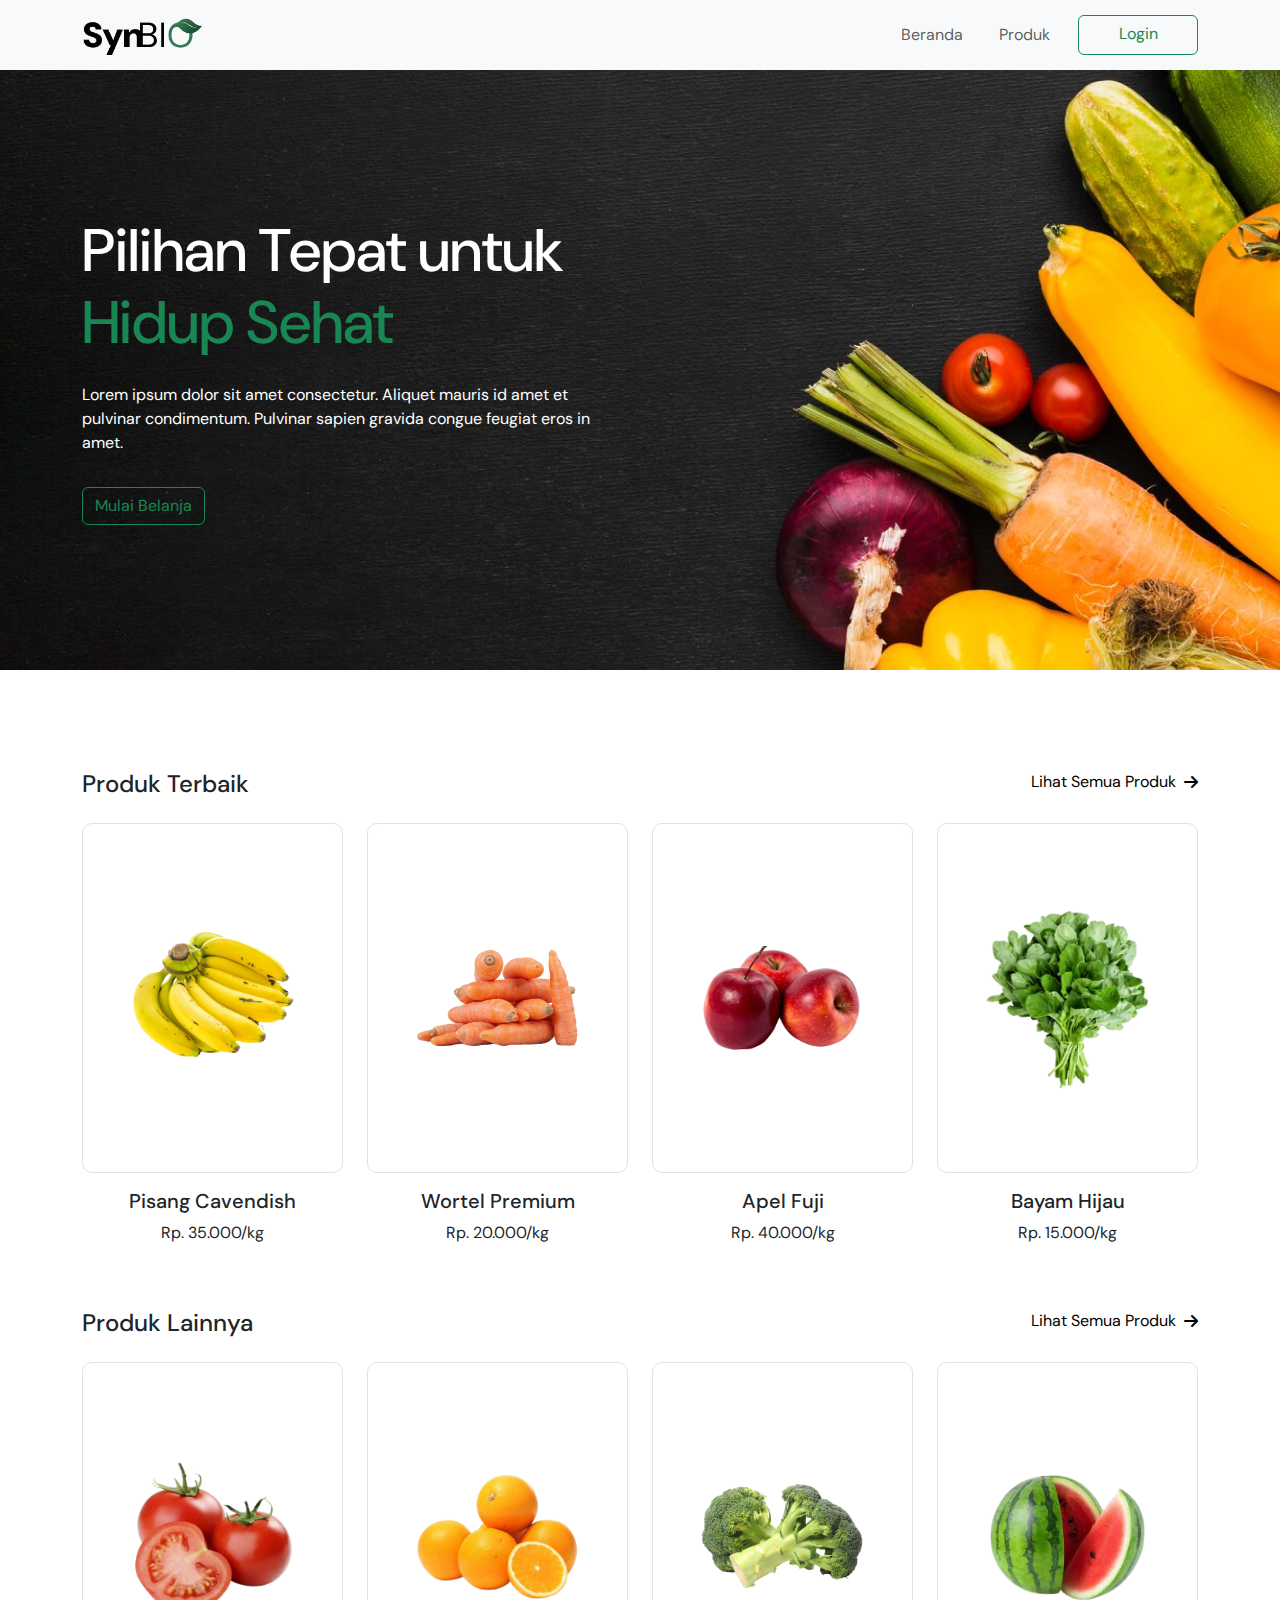
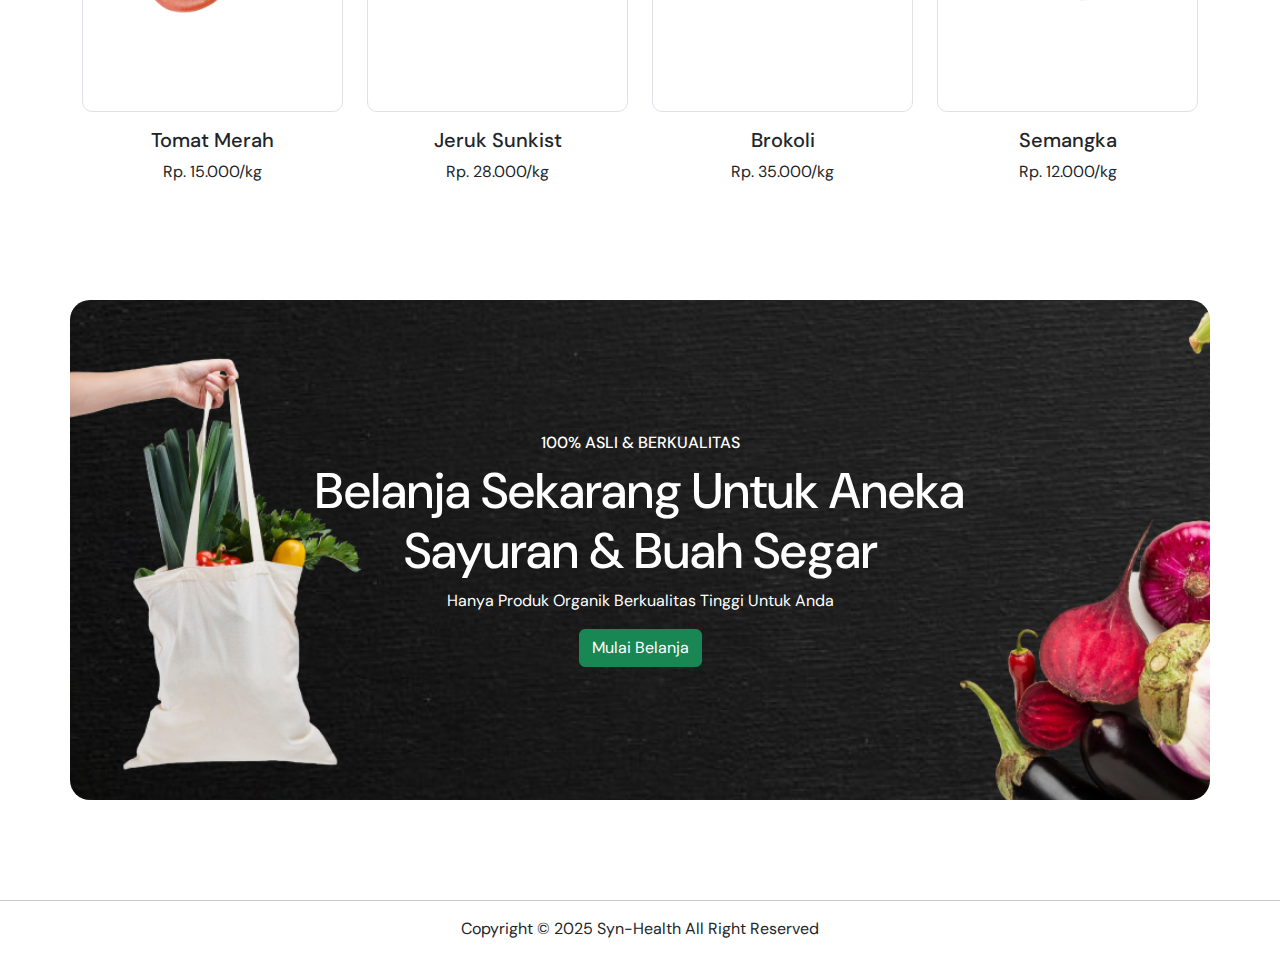
<file: index.html>
<!DOCTYPE html>
<html lang="en">

<head>
    <meta charset="UTF-8">
    <meta name="viewport" content="width=device-width, initial-scale=1.0">
    <title>SynBio - Belanja Buah & Sayur</title>

    <!-- ini favicon -->
     <link rel="shortcut icon" href="./Assets/faficon.png" type="image/x-icon">

    <!-- bootstrap css -->
    <link rel="stylesheet" href="./css/bootstrap.min.css">

    <!-- bootstrap js -->
    <script src="./js/bootstrap.min.js"></script>

    <!-- css -->
    <link rel="stylesheet" href="./style.css">

    <!-- font awesome -->
    <link rel="stylesheet" href="https://cdnjs.cloudflare.com/ajax/libs/font-awesome/6.5.1/css/all.min.css">
</head>

<body>
    <!-- navbar -->
    <nav class="navbar navbar-expand-lg bg-body-tertiary">
        <div class="container">
            <a class="navbar-brand" href="#"><img src="./Assets/Logo.png" alt="Logo"></a>
            <button class="navbar-toggler" type="button" data-bs-toggle="collapse" data-bs-target="#navbarNavAltMarkup"
                aria-controls="navbarNavAltMarkup" aria-expanded="false" aria-label="Toggle navigation">
                <span class="navbar-toggler-icon"></span>
            </button>
            <div class="collapse navbar-collapse" id="navbarNavAltMarkup">
                <div class="navbar-nav">
                    <a class="nav-link" aria-current="page" href="./index.html">Beranda</a>
                    <a class="nav-link" href="./produkPage.html">Produk</a>
                    <a class="btn btn-outline-success" href="./loginPage.html">Login</a>
                </div>
            </div>
        </div>
    </nav>
    <!--navbar -->

    <!-- hero -->
    <section id="hero">
        <div class="container">
            <div class="row">
                <div class="col-lg-6">
                    <div class="konten-hero">
                        <h1>Pilihan Tepat untuk <span class="text-success">Hidup Sehat</span></h1>
                        <p class="pt-3 pb-3">Lorem ipsum dolor sit amet consectetur. Aliquet mauris id amet et pulvinar
                            condimentum.
                            Pulvinar
                            sapien gravida congue feugiat eros in amet.</p>
                        <a class="btn btn-outline-success" href="./produkPage.html">Mulai Belanja</a>
                    </div>
                </div>
            </div>
        </div>
    </section>
    <!-- hero -->

    <!-- produk -->
    <section id="produk">
        <div class="container">
            <!-- ini produk terbaik -->
            <div class="row">
                <div class="col-lg-6">
                    <h4>Produk Terbaik</h4>
                </div>
                <div class="col-lg-6">
                    <a class="more" href="./produkPage.html">Lihat Semua Produk <i
                            class="fa-solid fa-arrow-right ps-2"></i></a>
                </div>
            </div>

            <div class="row mt-3">
                <div class="col-lg-3">
                    <a class="card card-produk" href="./detail.html">
                        <div class="foto-produk border p-5">
                            <img src="./Assets/Produk1.png" class="card-img-top" alt="produk">
                        </div>
                        <div class="card-body text-center">
                            <h5 class="card-tittle">Pisang Cavendish</h5>
                            <p class="card-text">Rp. 35.000/kg</p>
                        </div>
                    </a>
                </div>

                <div class="col-lg-3">
                    <a class="card card-produk" href="./detail.html">
                        <div class="foto-produk border p-5">
                            <img src="./Assets/Produk2.png" class="card-img-top" alt="produk">
                        </div>
                        <div class="card-body text-center">
                            <h5 class="card-tittle">Wortel Premium</h5>
                            <p class="card-text">Rp. 20.000/kg</p>
                        </div>
                    </a>
                </div>

                <div class="col-lg-3">
                    <a class="card card-produk" href="./detail.html">
                        <div class="foto-produk border p-5">
                            <img src="./Assets/Produk3.png" class="card-img-top" alt="produk">
                        </div>
                        <div class="card-body text-center">
                            <h5 class="card-tittle">Apel Fuji</h5>
                            <p class="card-text">Rp. 40.000/kg</p>
                        </div>
                    </a>
                </div>

                <div class="col-lg-3">
                    <a class="card card-produk" href="./detail.html">
                        <div class="foto-produk border p-5">
                            <img src="./Assets/Produk4.png" class="card-img-top" alt="produk">
                        </div>
                        <div class="card-body text-center">
                            <h5 class="card-tittle">Bayam Hijau</h5>
                            <p class="card-text">Rp. 15.000/kg</p>
                        </div>
                    </a>
                </div>

            </div>

            <!-- ini produk lainnya -->
            <div class="row mt-5">
                <div class="col-lg-6">
                    <h4>Produk Lainnya</h4>
                </div>
                <div class="col-lg-6">
                    <a class="more" href="./produkPage.html">Lihat Semua Produk <i
                            class="fa-solid fa-arrow-right ps-2"></i></a>
                </div>
            </div>

            <div class="row mt-3">
                <div class="col-lg-3">
                    <a class="card card-produk" href="./detail.html">
                        <div class="foto-produk border p-5">
                            <img src="./Assets/Produk5.png" class="card-img-top" alt="produk">
                        </div>
                        <div class="card-body text-center">
                            <h5 class="card-tittle">Tomat Merah</h5>
                            <p class="card-text">Rp. 15.000/kg</p>
                        </div>
                    </a>
                </div>

                <div class="col-lg-3">
                    <a class="card card-produk" href="./detail.html">
                        <div class="foto-produk border p-5">
                            <img src="./Assets/Produk6.png" class="card-img-top" alt="produk">
                        </div>
                        <div class="card-body text-center">
                            <h5 class="card-tittle">Jeruk Sunkist</h5>
                            <p class="card-text">Rp. 28.000/kg</p>
                        </div>
                    </a>
                </div>

                <div class="col-lg-3">
                    <a class="card card-produk" href="./detail.html">
                        <div class="foto-produk border p-5">
                            <img src="./Assets/Produk7.png" class="card-img-top" alt="produk">
                        </div>
                        <div class="card-body text-center">
                            <h5 class="card-tittle">Brokoli</h5>
                            <p class="card-text">Rp. 35.000/kg</p>
                        </div>
                    </a>
                </div>

                <div class="col-lg-3">
                    <a class="card card-produk" href="./detail.html">
                        <div class="foto-produk border p-5">
                            <img src="./Assets/Produk8.png" class="card-img-top" alt="produk">
                        </div>
                        <div class="card-body text-center">
                            <h5 class="card-tittle">Semangka</h5>
                            <p class="card-text">Rp. 12.000/kg</p>
                        </div>
                    </a>
                </div>

            </div>
        </div>
    </section>
    <!-- produk -->

    <!-- cta -->
    <section id="cta">
        <div class="container bg-cta">
            <div class="row text-center">
                <div class="col">
                    <h6>100% ASLI & BERKUALITAS</h6>
                    <h1>Belanja Sekarang Untuk Aneka <br>
                        Sayuran & Buah Segar</h1>
                    <p>Hanya Produk Organik Berkualitas Tinggi Untuk Anda</p>
                    <a class="btn btn-success" href="produkPage.html">Mulai Belanja</a>
                </div>
            </div>
        </div>
    </section>
    <!-- cta -->

    <!-- footer -->
    <footer>
        <hr>
        <p>Copyright &copy; 2025 Syn-Health All Right Reserved</p>
    </footer>
    <!-- footer -->
</body>

</html>
</file>
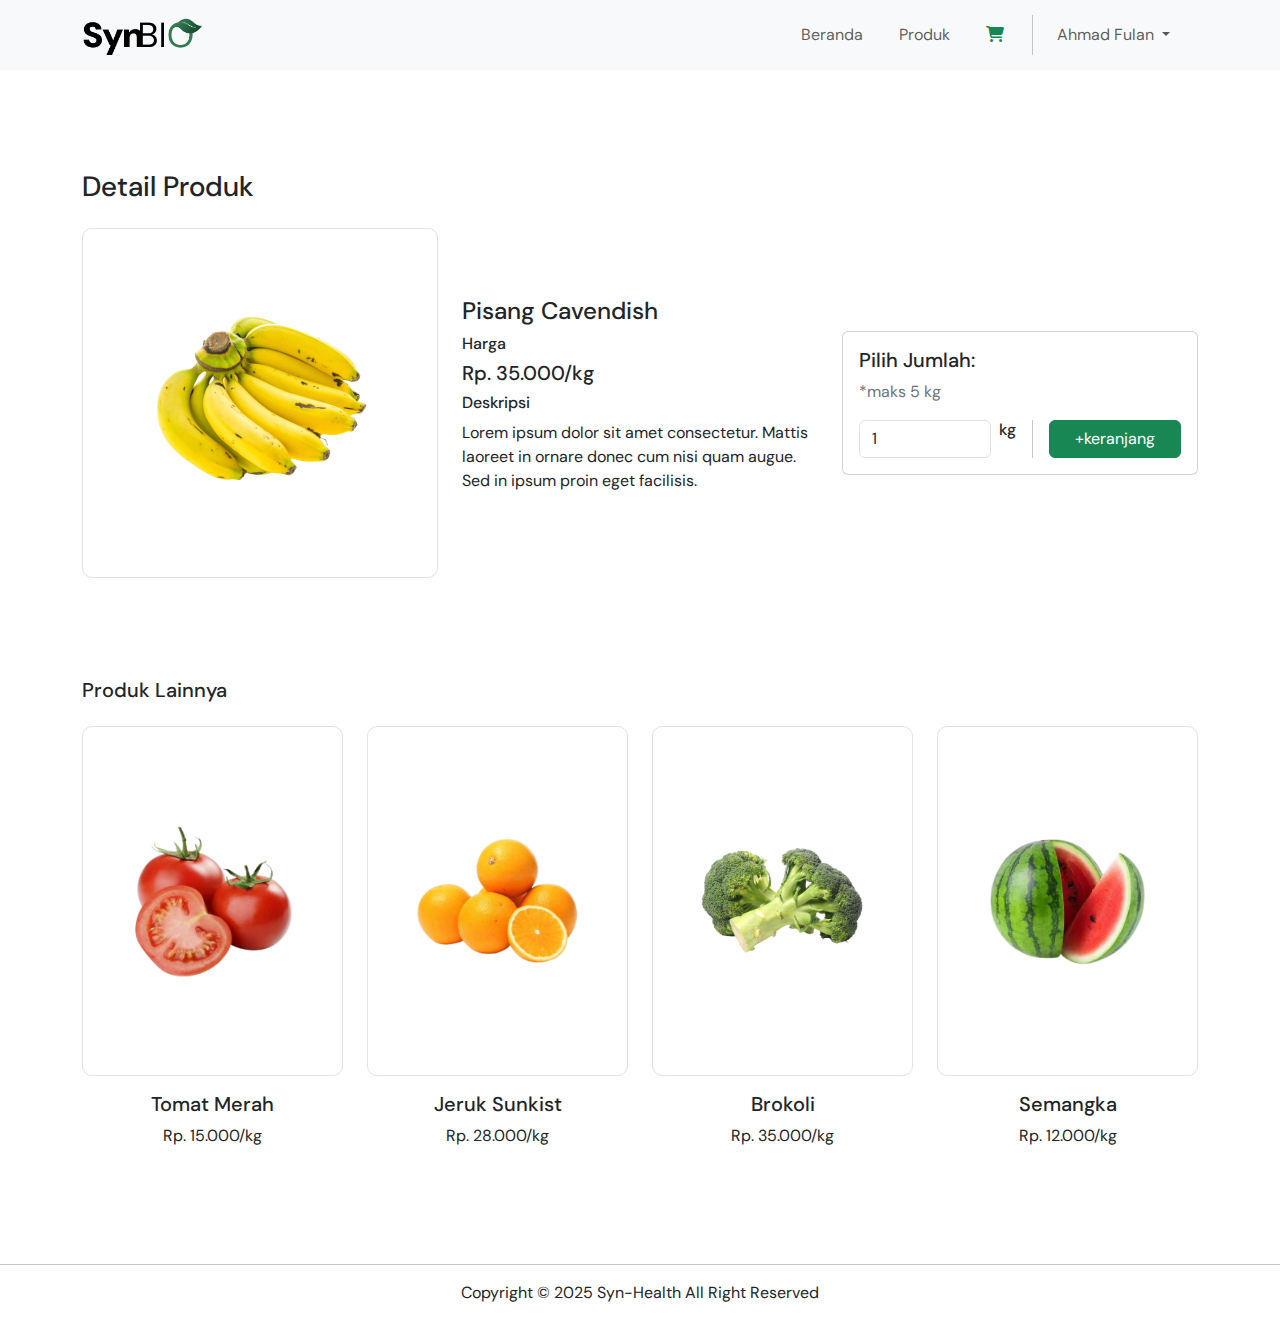
<file: detail.html>
<!DOCTYPE html>
<html lang="en">

<head>
    <meta charset="UTF-8">
    <meta name="viewport" content="width=device-width, initial-scale=1.0">
    <title>Halaman Detail Produk</title>

    <!-- ini favicon -->
    <link rel="shortcut icon" href="./Assets/faficon.png" type="image/x-icon">

    <!-- bootstrap css -->
    <link rel="stylesheet" href="./css/bootstrap.min.css">

    <!-- bootstrap js -->
    <script src="./js/bootstrap.bundle.min.js"></script>

    <!-- css -->
    <link rel="stylesheet" href="./style.css">

    <!-- font awesome -->
    <link rel="stylesheet" href="https://cdnjs.cloudflare.com/ajax/libs/font-awesome/6.5.1/css/all.min.css">
</head>

<body>
    <!-- navbar -->
    <nav class="navbar navbar-expand-lg bg-body-tertiary">
        <div class="container">
            <a class="navbar-brand" href="#"><img src="./Assets/Logo.png" alt="Logo"></a>
            <button class="navbar-toggler" type="button" data-bs-toggle="collapse" data-bs-target="#navbarNavAltMarkup"
                aria-controls="navbarNavAltMarkup" aria-expanded="false" aria-label="Toggle navigation">
                <span class="navbar-toggler-icon"></span>
            </button>
            <div class="collapse navbar-collapse" id="navbarNavAltMarkup">
                <div class="navbar-nav">
                    <a class="nav-link" aria-current="page" href="./home.html">Beranda</a>
                    <a class="nav-link" href="./produkPage.html">Produk</a>
                    <a class="nav-link" href="./keranjangPage.html"><i
                            class="fa-solid fa-cart-shopping text-success"></i></a>
                    <div class="vr"></div>
                    <li class="nav-item dropdown ps-3">
                        <a class="nav-link dropdown-toggle" href="#" role="button" data-bs-toggle="dropdown"
                            aria-expanded="false">
                            Ahmad Fulan
                        </a>
                        <ul class="dropdown-menu">
                            <li><a class="dropdown-item" href="./index.html">Keluar Akun</a></li>
                        </ul>
                    </li>

                </div>
            </div>
        </div>
    </nav>
    <!--navbar -->

    <!-- detail produk -->
    <section id="detail">
        <div class="container">
            <div class="row">
                <div class="col">
                    <h3>Detail Produk</h3>
                </div>
            </div>

            <div class="row mt-3 d-flex align-items-center">
                <div class="col-lg-4">
                    <div class="foto-produk border">
                        <img src="./Assets/Produk1.png" alt="">
                    </div>
                </div>
                <div class="col-lg-4">
                    <h4>Pisang Cavendish</h4>
                    <h6>Harga</h6>
                    <h5>Rp. 35.000/kg</h5>
                    <h6>Deskripsi</h6>
                    <p>Lorem ipsum dolor sit amet consectetur. Mattis laoreet in ornare donec cum nisi quam augue. Sed
                        in ipsum proin eget facilisis. </p>

                </div>
                <div class="col-lg-4">
                    <div class="card">
                        <div class="card-body">
                            <h5>Pilih Jumlah:</h5>
                            <p class="text-secondary">*maks 5 kg</p>

                            <!-- pilih jumlah -->
                            <form action="./keranjangPage.html" class="d-flex">
                                <input type="number" class="form-control" value="1" min="1" max="5">
                                <h6 class="ps-2">kg</h6>
                                <div class="vr ms-3 me-3"></div>
                                <input type="submit" class="btn btn-success w-100" value="+keranjang">
                            </form>
                        </div>
                    </div>

                </div>
            </div>
        </div>
    </section>
    <!-- detail produk -->

    <!-- Produk lainnya -->
    <section id="produk">
        <div class="container">
            <div class="row">
                <div class="col">
                    <h5>Produk Lainnya</h5>
                </div>
            </div>
            <div class="row mt-3">
                <div class="col-lg-3">
                    <a class="card card-produk" href="./detail.html">
                        <div class="foto-produk border p-5">
                            <img src="./Assets/Produk5.png" class="card-img-top" alt="produk">
                        </div>
                        <div class="card-body text-center">
                            <h5 class="card-tittle">Tomat Merah</h5>
                            <p class="card-text">Rp. 15.000/kg</p>
                        </div>
                    </a>
                </div>

                <div class="col-lg-3">
                    <a class="card card-produk" href="./detail.html">
                        <div class="foto-produk border p-5">
                            <img src="./Assets/Produk6.png" class="card-img-top" alt="produk">
                        </div>
                        <div class="card-body text-center">
                            <h5 class="card-tittle">Jeruk Sunkist</h5>
                            <p class="card-text">Rp. 28.000/kg</p>
                        </div>
                    </a>
                </div>

                <div class="col-lg-3">
                    <a class="card card-produk" href="./detail.html">
                        <div class="foto-produk border p-5">
                            <img src="./Assets/Produk7.png" class="card-img-top" alt="produk">
                        </div>
                        <div class="card-body text-center">
                            <h5 class="card-tittle">Brokoli</h5>
                            <p class="card-text">Rp. 35.000/kg</p>
                        </div>
                    </a>
                </div>

                <div class="col-lg-3">
                    <a class="card card-produk" href="./detail.html">
                        <div class="foto-produk border p-5">
                            <img src="./Assets/Produk8.png" class="card-img-top" alt="produk">
                        </div>
                        <div class="card-body text-center">
                            <h5 class="card-tittle">Semangka</h5>
                            <p class="card-text">Rp. 12.000/kg</p>
                        </div>
                    </a>
                </div>

            </div>
        </div>
    </section>
    <!-- Produk lainnya -->

    <!-- footer -->
    <footer>
        <hr>
        <p>Copyright &copy; 2025 Syn-Health All Right Reserved</p>
    </footer>
    <!-- footer -->

</body>

</html>
</file>
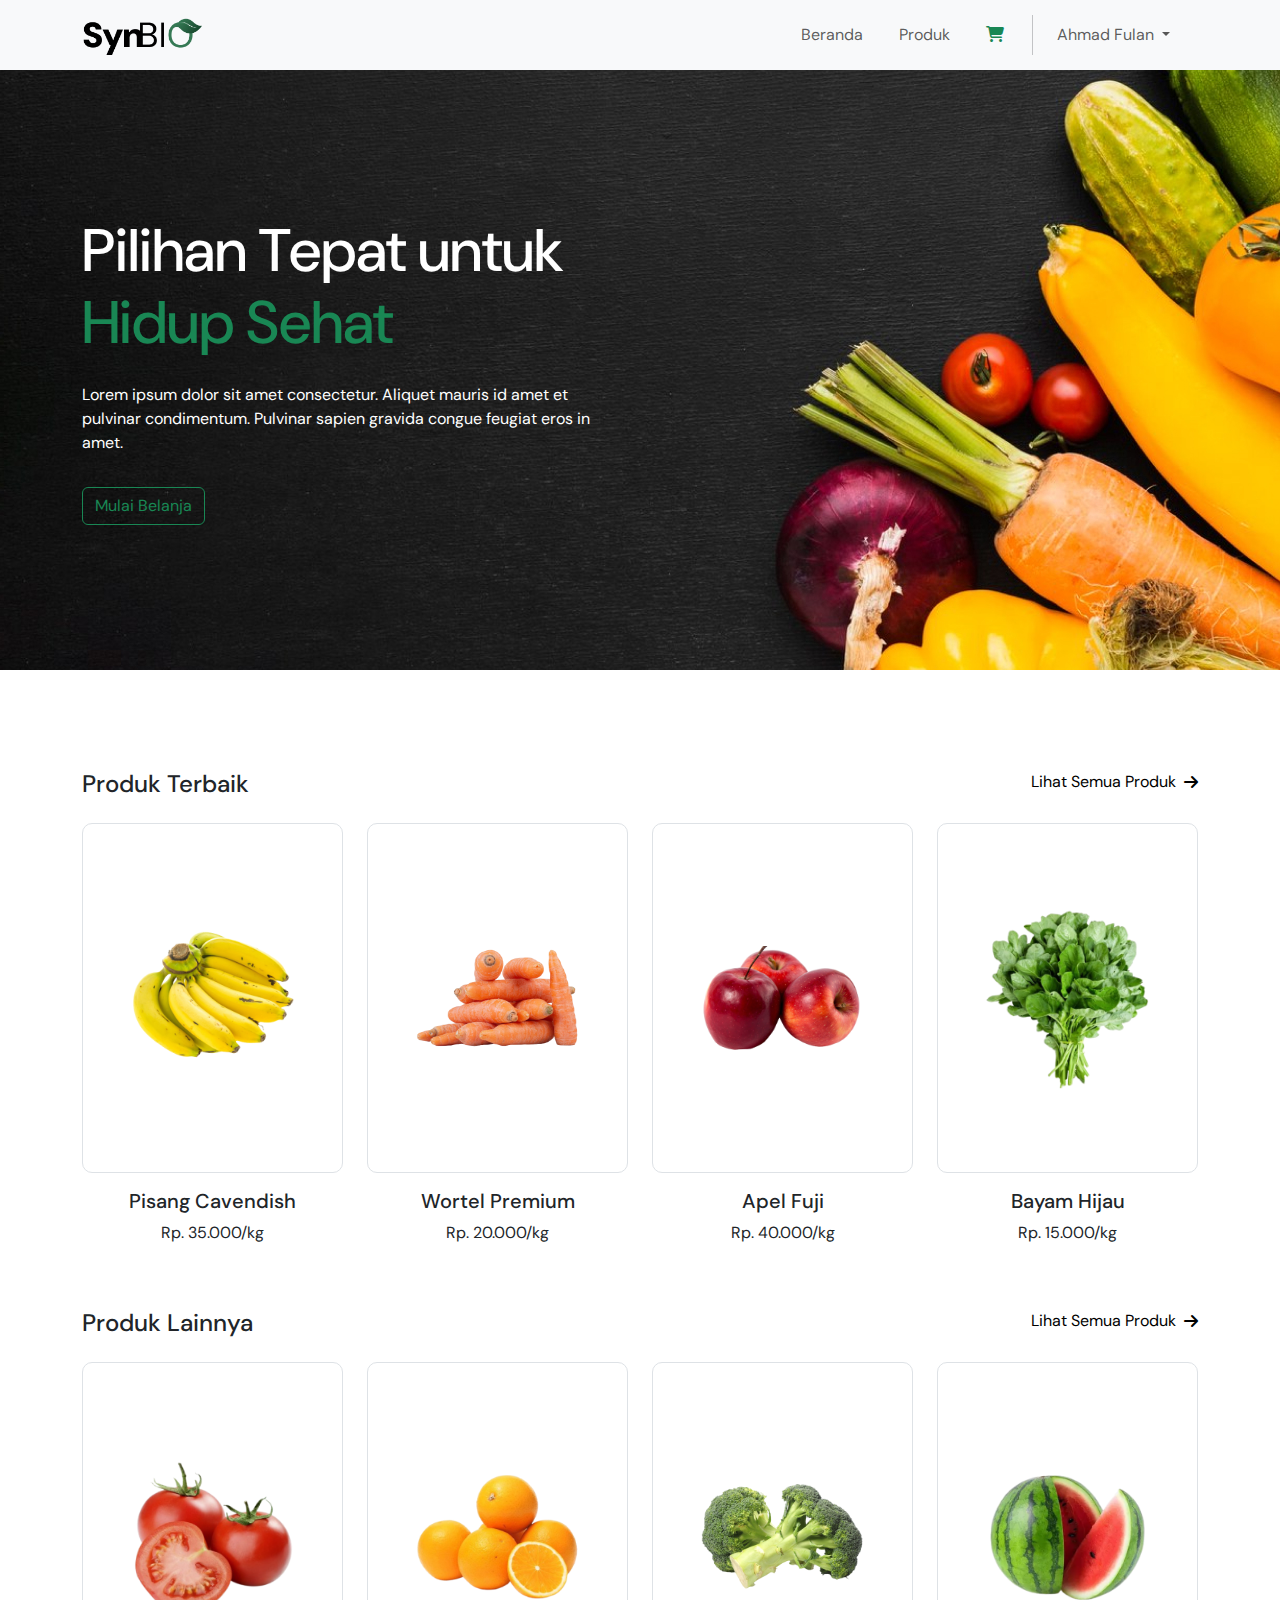
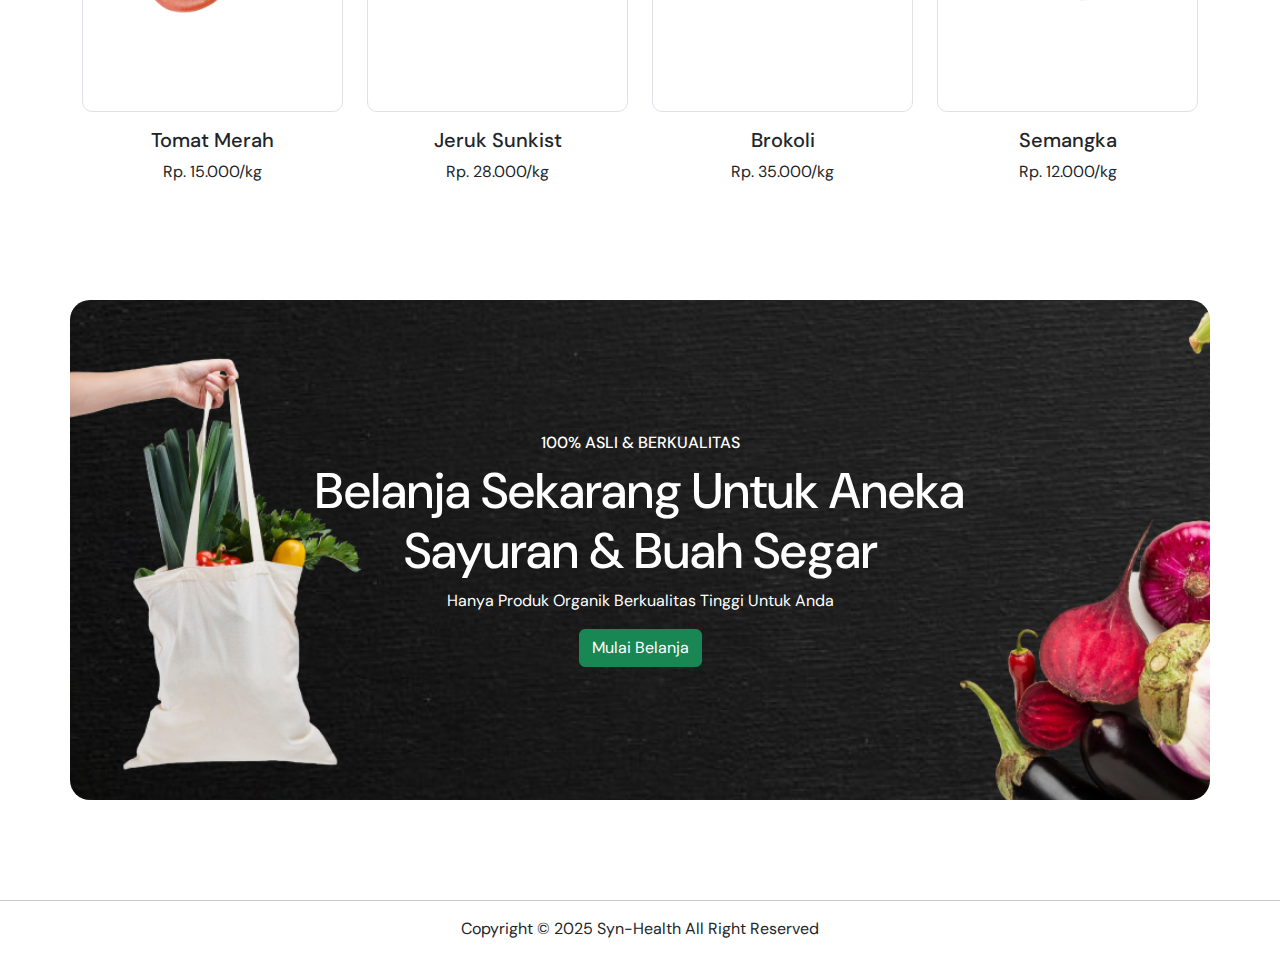
<file: home.html>
<!DOCTYPE html>
<html lang="en">

<head>
    <meta charset="UTF-8">
    <meta name="viewport" content="width=device-width, initial-scale=1.0">
    <title>SynBio - Belanja Buah & Sayur</title>

    <!-- ini favicon -->
    <link rel="shortcut icon" href="./Assets/faficon.png" type="image/x-icon">

    <!-- bootstrap css -->
    <link rel="stylesheet" href="./css/bootstrap.min.css">

    <!-- bootstrap js -->
    <script src="./js/bootstrap.bundle.min.js"></script>

    <!-- css -->
    <link rel="stylesheet" href="./style.css">

    <!-- font awesome -->
    <link rel="stylesheet" href="https://cdnjs.cloudflare.com/ajax/libs/font-awesome/6.5.1/css/all.min.css">
</head>

<body>
    <!-- navbar -->
    <nav class="navbar navbar-expand-lg bg-body-tertiary">
        <div class="container">
            <a class="navbar-brand" href="#"><img src="./Assets/Logo.png" alt="Logo"></a>
            <button class="navbar-toggler" type="button" data-bs-toggle="collapse" data-bs-target="#navbarNavAltMarkup"
                aria-controls="navbarNavAltMarkup" aria-expanded="false" aria-label="Toggle navigation">
                <span class="navbar-toggler-icon"></span>
            </button>
            <div class="collapse navbar-collapse" id="navbarNavAltMarkup">
                <div class="navbar-nav">
                    <a class="nav-link" aria-current="page" href="./home.html">Beranda</a>
                    <a class="nav-link" href="./produkPage.html">Produk</a>
                    <a class="nav-link" href="./keranjangPage.html"><i
                            class="fa-solid fa-cart-shopping text-success"></i></a>
                    <div class="vr"></div>
                    <li class="nav-item dropdown ps-3">
                        <a class="nav-link dropdown-toggle" href="#" role="button" data-bs-toggle="dropdown"
                            aria-expanded="false">
                            Ahmad Fulan
                        </a>
                        <ul class="dropdown-menu">
                            <li><a class="dropdown-item" href="./index.html">Keluar Akun</a></li>
                        </ul>
                    </li>

                </div>
            </div>
        </div>
    </nav>
    <!--navbar -->

    <!-- hero -->
    <section id="hero">
        <div class="container">
            <div class="row">
                <div class="col-lg-6">
                    <div class="konten-hero">
                        <h1>Pilihan Tepat untuk <span class="text-success">Hidup Sehat</span></h1>
                        <p class="pt-3 pb-3">Lorem ipsum dolor sit amet consectetur. Aliquet mauris id amet et pulvinar
                            condimentum.
                            Pulvinar
                            sapien gravida congue feugiat eros in amet.</p>
                        <a class="btn btn-outline-success" href="./produkPage.html">Mulai Belanja</a>
                    </div>
                </div>
            </div>
        </div>
    </section>
    <!-- hero -->

    <!-- produk -->
    <section id="produk">
        <div class="container">
            <!-- ini produk terbaik -->
            <div class="row">
                <div class="col-lg-6">
                    <h4>Produk Terbaik</h4>
                </div>
                <div class="col-lg-6">
                    <a class="more" href="./produkPage.html">Lihat Semua Produk <i
                            class="fa-solid fa-arrow-right ps-2"></i></a>
                </div>
            </div>

            <div class="row mt-3">
                <div class="col-lg-3">
                    <a class="card card-produk" href="./detail.html">
                        <div class="foto-produk border p-5">
                            <img src="./Assets/Produk1.png" class="card-img-top" alt="produk">
                        </div>
                        <div class="card-body text-center">
                            <h5 class="card-tittle">Pisang Cavendish</h5>
                            <p class="card-text">Rp. 35.000/kg</p>
                        </div>
                    </a>
                </div>

                <div class="col-lg-3">
                    <a class="card card-produk" href="./detail.html">
                        <div class="foto-produk border p-5">
                            <img src="./Assets/Produk2.png" class="card-img-top" alt="produk">
                        </div>
                        <div class="card-body text-center">
                            <h5 class="card-tittle">Wortel Premium</h5>
                            <p class="card-text">Rp. 20.000/kg</p>
                        </div>
                    </a>
                </div>

                <div class="col-lg-3">
                    <a class="card card-produk" href="./detail.html">
                        <div class="foto-produk border p-5">
                            <img src="./Assets/Produk3.png" class="card-img-top" alt="produk">
                        </div>
                        <div class="card-body text-center">
                            <h5 class="card-tittle">Apel Fuji</h5>
                            <p class="card-text">Rp. 40.000/kg</p>
                        </div>
                    </a>
                </div>

                <div class="col-lg-3">
                    <a class="card card-produk" href="./detail.html">
                        <div class="foto-produk border p-5">
                            <img src="./Assets/Produk4.png" class="card-img-top" alt="produk">
                        </div>
                        <div class="card-body text-center">
                            <h5 class="card-tittle">Bayam Hijau</h5>
                            <p class="card-text">Rp. 15.000/kg</p>
                        </div>
                    </a>
                </div>

            </div>

            <!-- ini produk lainnya -->
            <div class="row mt-5">
                <div class="col-lg-6">
                    <h4>Produk Lainnya</h4>
                </div>
                <div class="col-lg-6">
                    <a class="more" href="./produkPage.html">Lihat Semua Produk <i
                            class="fa-solid fa-arrow-right ps-2"></i></a>
                </div>
            </div>

            <div class="row mt-3">
                <div class="col-lg-3">
                    <a class="card card-produk" href="./detail.html">
                        <div class="foto-produk border p-5">
                            <img src="./Assets/Produk5.png" class="card-img-top" alt="produk">
                        </div>
                        <div class="card-body text-center">
                            <h5 class="card-tittle">Tomat Merah</h5>
                            <p class="card-text">Rp. 15.000/kg</p>
                        </div>
                    </a>
                </div>

                <div class="col-lg-3">
                    <a class="card card-produk" href="./detail.html">
                        <div class="foto-produk border p-5">
                            <img src="./Assets/Produk6.png" class="card-img-top" alt="produk">
                        </div>
                        <div class="card-body text-center">
                            <h5 class="card-tittle">Jeruk Sunkist</h5>
                            <p class="card-text">Rp. 28.000/kg</p>
                        </div>
                    </a>
                </div>

                <div class="col-lg-3">
                    <a class="card card-produk" href="./detail.html">
                        <div class="foto-produk border p-5">
                            <img src="./Assets/Produk7.png" class="card-img-top" alt="produk">
                        </div>
                        <div class="card-body text-center">
                            <h5 class="card-tittle">Brokoli</h5>
                            <p class="card-text">Rp. 35.000/kg</p>
                        </div>
                    </a>
                </div>

                <div class="col-lg-3">
                    <a class="card card-produk" href="./detail.html">
                        <div class="foto-produk border p-5">
                            <img src="./Assets/Produk8.png" class="card-img-top" alt="produk">
                        </div>
                        <div class="card-body text-center">
                            <h5 class="card-tittle">Semangka</h5>
                            <p class="card-text">Rp. 12.000/kg</p>
                        </div>
                    </a>
                </div>

            </div>
        </div>
    </section>
    <!-- produk -->

    <!-- cta -->
    <section id="cta">
        <div class="container bg-cta">
            <div class="row text-center">
                <div class="col">
                    <h6>100% ASLI & BERKUALITAS</h6>
                    <h1>Belanja Sekarang Untuk Aneka <br>
                        Sayuran & Buah Segar</h1>
                    <p>Hanya Produk Organik Berkualitas Tinggi Untuk Anda</p>
                    <a class="btn btn-success" href="produkPage.html">Mulai Belanja</a>
                </div>
            </div>
        </div>
    </section>
    <!-- cta -->

    <!-- footer -->
    <footer>
        <hr>
        <p>Copyright &copy; 2025 Syn-Health All Right Reserved</p>
    </footer>
    <!-- footer -->
</body>

</html>
</file>
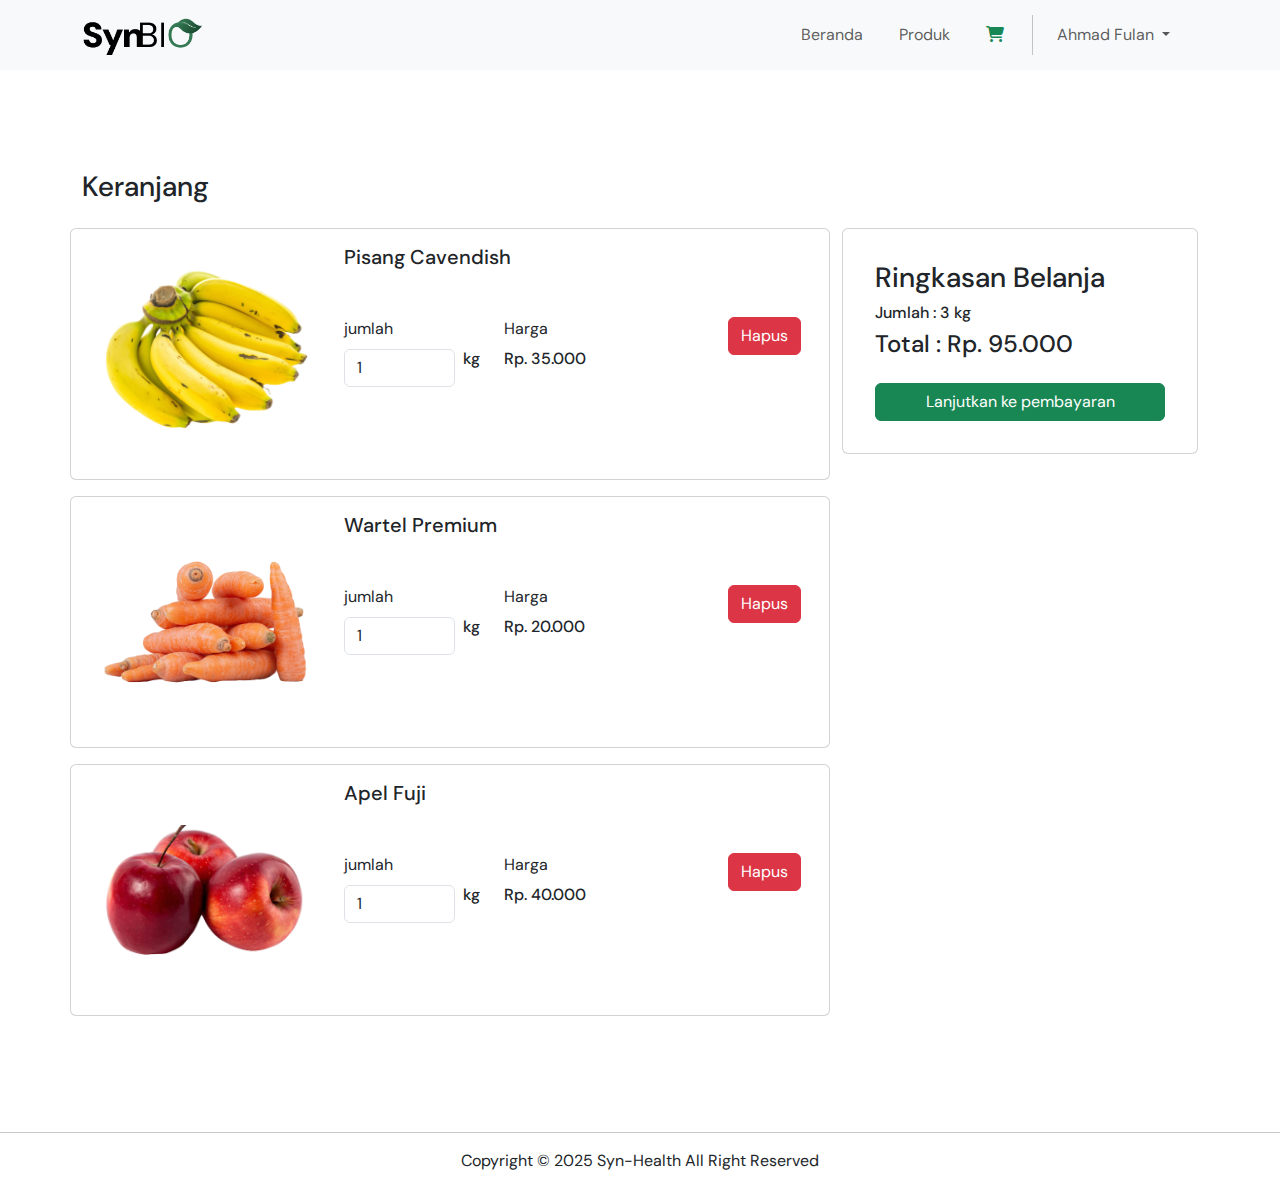
<file: keranjangPage.html>
<!DOCTYPE html>
<html lang="en">

<head>
    <meta charset="UTF-8">
    <meta name="viewport" content="width=device-width, initial-scale=1.0">
    <title>Halaman Keranjang</title>

    <!-- ini favicon -->
    <link rel="shortcut icon" href="./Assets/faficon.png" type="image/x-icon">

    <!-- bootstrap css -->
    <link rel="stylesheet" href="./css/bootstrap.min.css">

    <!-- bootstrap js -->
    <script src="./js/bootstrap.bundle.min.js"></script>

    <!-- css -->
    <link rel="stylesheet" href="./style.css">

    <!-- font awesome -->
    <link rel="stylesheet" href="https://cdnjs.cloudflare.com/ajax/libs/font-awesome/6.5.1/css/all.min.css">
</head>

<body>
    <!-- navbar -->
    <nav class="navbar navbar-expand-lg bg-body-tertiary">
        <div class="container">
            <a class="navbar-brand" href="#"><img src="./Assets/Logo.png" alt="Logo"></a>
            <button class="navbar-toggler" type="button" data-bs-toggle="collapse" data-bs-target="#navbarNavAltMarkup"
                aria-controls="navbarNavAltMarkup" aria-expanded="false" aria-label="Toggle navigation">
                <span class="navbar-toggler-icon"></span>
            </button>
            <div class="collapse navbar-collapse" id="navbarNavAltMarkup">
                <div class="navbar-nav">
                    <a class="nav-link" aria-current="page" href="./home.html">Beranda</a>
                    <a class="nav-link" href="./produkPage.html">Produk</a>
                    <a class="nav-link" href="./keranjangPage.html"><i
                            class="fa-solid fa-cart-shopping text-success"></i></a>
                    <div class="vr"></div>
                    <li class="nav-item dropdown ps-3">
                        <a class="nav-link dropdown-toggle" href="#" role="button" data-bs-toggle="dropdown"
                            aria-expanded="false">
                            Ahmad Fulan
                        </a>
                        <ul class="dropdown-menu">
                            <li><a class="dropdown-item" href="./index.html">Keluar Akun</a></li>
                        </ul>
                    </li>

                </div>
            </div>
        </div>
    </nav>
    <!--navbar -->

    <!-- keranjang -->
    <section id="keranjang">
        <div class="container">
            <div class="row">
                <div class="col">
                    <h3>Keranjang</h3>
                </div>
            </div>

            <form action="./orderPage.html">
                <div class="row mt-3">
                    <div class="col-lg-8">
                        <div class="row">
                            <div class="card mb-3">
                                <div class="row g-0">
                                    <div class="col-md-4 foto-produk">
                                        <img src="./Assets/Produk1.png" class="img-fluid rounded-start" alt="foto-produk">
                                    </div>
                                    <div class="col-md-8">
                                        <div class="card-body">
                                            <h5 class="card-title">Pisang Cavendish</h5>
                                            <div class="row mt-5">
                                                <div class="col-lg-4">
                                                    <label for="jumlah" class="form-label">jumlah
                                                    </label>
                                                    <div class="d-flex">
                                                        <input type="number" class="form-control me-2" value="1" min="1"
                                                            max="5">
                                                        <h6>kg</h6>
                                                    </div>
                                                </div>
    
                                                <div class="col-lg-4">
                                                    <label for="harga" class="form-label">Harga</label>
                                                    <h6>Rp. 35.000</h6>
                                                </div>
    
                                                <div class="col-lg-4 text-end">
                                                    <button class="btn btn-danger">Hapus</button>
                                                </div>
                                            </div>
                                        </div>
                                    </div>
                                </div>
                            </div>
                        </div>
                        <div class="row">
                            <div class="card mb-3">
                                <div class="row g-0">
                                    <div class="col-md-4 foto-produk">
                                        <img src="./Assets/Produk2.png" class="img-fluid rounded-start" alt="foto-produk">
                                    </div>
                                    <div class="col-md-8">
                                        <div class="card-body">
                                            <h5 class="card-title">Wartel Premium</h5>
                                            <div class="row mt-5">
                                                <div class="col-lg-4">
                                                    <label for="jumlah" class="form-label">jumlah
                                                    </label>
                                                    <div class="d-flex">
                                                        <input type="number" class="form-control me-2" value="1" min="1"
                                                            max="5">
                                                        <h6>kg</h6>
                                                    </div>
                                                </div>
    
                                                <div class="col-lg-4">
                                                    <label for="harga" class="form-label">Harga</label>
                                                    <h6>Rp. 20.000</h6>
                                                </div>
    
                                                <div class="col-lg-4 text-end">
                                                    <button class="btn btn-danger">Hapus</button>
                                                </div>
                                            </div>
                                        </div>
                                    </div>
                                </div>
                            </div>
                        </div>
                        <div class="row">
                            <div class="card mb-3">
                                <div class="row g-0">
                                    <div class="col-md-4 foto-produk">
                                        <img src="./Assets/Produk3.png" class="img-fluid rounded-start" alt="foto-produk">
                                    </div>
                                    <div class="col-md-8">
                                        <div class="card-body">
                                            <h5 class="card-title">Apel Fuji</h5>
                                            <div class="row mt-5">
                                                <div class="col-lg-4">
                                                    <label for="jumlah" class="form-label">jumlah
                                                    </label>
                                                    <div class="d-flex">
                                                        <input type="number" class="form-control me-2" value="1" min="1"
                                                            max="5">
                                                        <h6>kg</h6>
                                                    </div>
                                                </div>
    
                                                <div class="col-lg-4">
                                                    <label for="harga" class="form-label">Harga</label>
                                                    <h6>Rp. 40.000</h6>
                                                </div>
    
                                                <div class="col-lg-4 text-end">
                                                    <button class="btn btn-danger">Hapus</button>
                                                </div>
                                            </div>
                                        </div>
                                    </div>
                                </div>
                            </div>
                        </div>
                        
                    </div>

                    <div class="col-lg-4">
                        <div class="card p-3">
                            <div class="card-body">
                                <h3>Ringkasan Belanja</h3>
                                <h6>Jumlah : 3 kg</h6>
                                <h4>Total : Rp. 95.000</h4>

                                <input type="submit" class="btn btn-success w-100 mt-3" value="Lanjutkan ke pembayaran">
                            </div>
                        </div>
                    </div>
                </div>
            </form>
        </div>
    </section>
    <!-- keranjang -->

    <!-- footer -->
    <footer>
        <hr>
        <p>Copyright &copy; 2025 Syn-Health All Right Reserved</p>
    </footer>
    <!-- footer -->
</body>

</html>
</file>
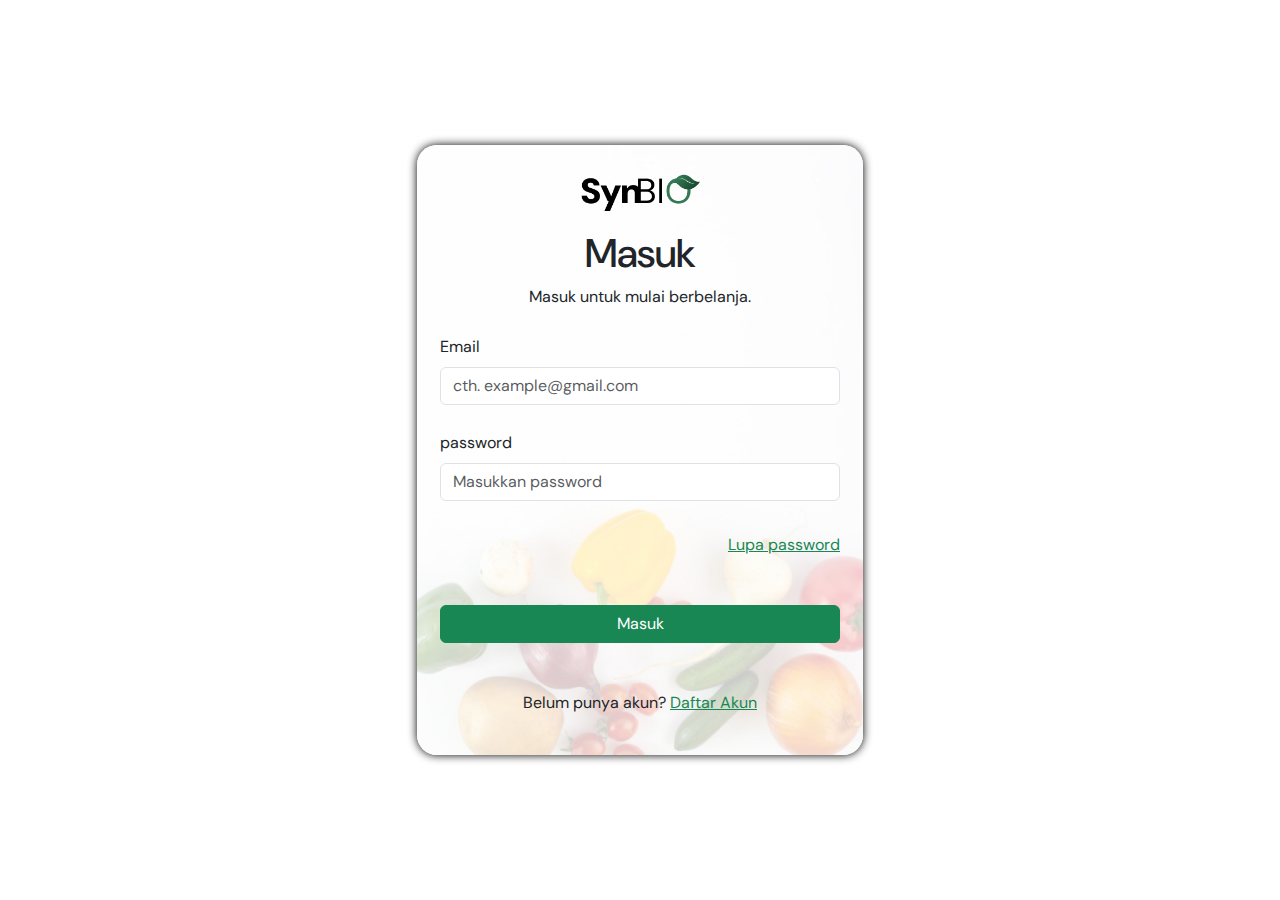
<file: loginPage.html>
<!DOCTYPE html>
<html lang="en">

<head>
    <meta charset="UTF-8">
    <meta name="viewport" content="width=device-width, initial-scale=1.0">
    <title>Halaman Login</title>

    <!-- ini favicon -->
    <link rel="shortcut icon" href="./Assets/faficon.png" type="image/x-icon">

    <!-- bootstrap css -->
    <link rel="stylesheet" href="./css/bootstrap.min.css">

    <!-- bootstrap js -->
    <script src="./js/bootstrap.min.js"></script>

    <!-- css -->
    <link rel="stylesheet" href="./style.css">

    <!-- font awesome -->
    <link rel="stylesheet" href="https://cdnjs.cloudflare.com/ajax/libs/font-awesome/6.5.1/css/all.min.css">
</head>

<body>
    <section id="login">
        <div class="container d-flex justify-content-center align-items-center min-vh-100">
            <div class="bg-login p-4">
                <div class="row">
                    <div class="col text-center">
                        <img src="./Assets/Logo.png" alt="logo" class="img-fluid mb-3">
                        <h1>Masuk</h1>
                        <p>Masuk untuk mulai berbelanja.</p>

                        <!-- form -->
                        <form action="./home.html">
                            <div class="mb-3 text-start">
                                <label for="email" class="form-label">Email</label>
                                <input type="email" class="form-control custom-width" name="email"
                                    placeholder="cth. example@gmail.com">
                            </div>

                            <div class="mb-3 text-start">
                                <label for="password" class="form-label">password</label>
                                <input type="password" class="form-control custom-width" name="password"
                                    placeholder="Masukkan password">
                            </div>
                            <a href="#" class="text-success d-flex justify-content-end pt-3">Lupa password</a>

                            <input type="submit" class="btn btn-success w-100 mt-5" value="Masuk">

                            <p class="mt-5">Belum punya akun? <a href="./registerPage.html" class="text-success">Daftar
                                    Akun</a></p>

                        </form>

                        <!-- form -->
                    </div>
                </div>
            </div>
        </div>
    </section>
</body>

</html>
</file>
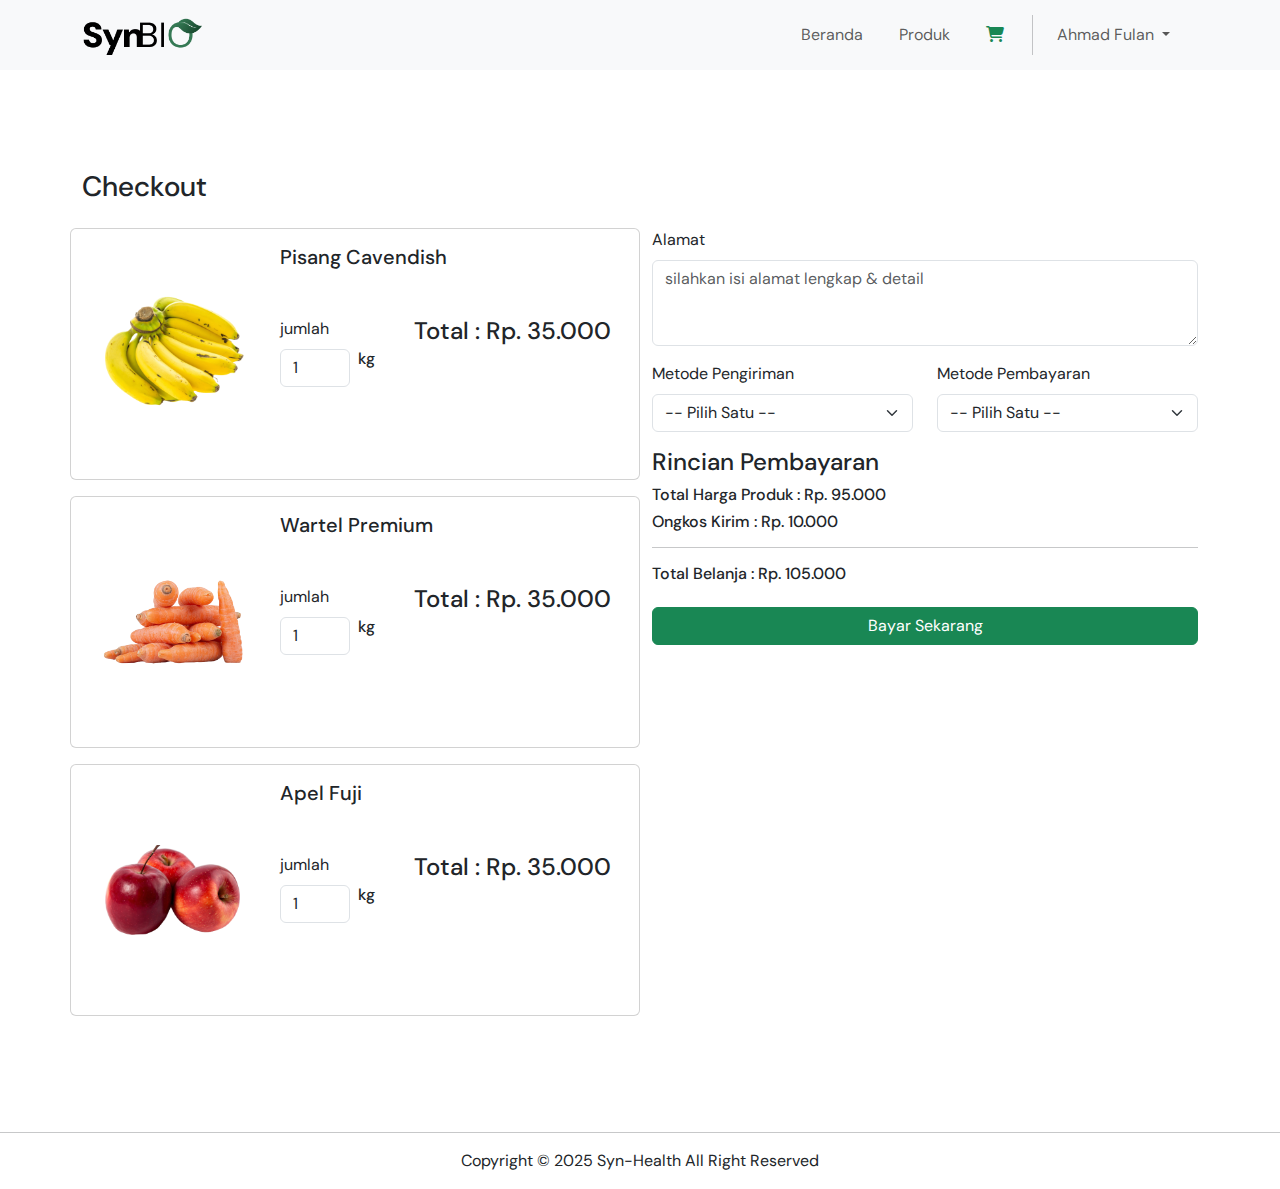
<file: orderPage.html>
<!DOCTYPE html>
<html lang="en">

<head>
    <meta charset="UTF-8">
    <meta name="viewport" content="width=device-width, initial-scale=1.0">
    <title>Halaman Order</title>

    <!-- ini favicon -->
    <link rel="shortcut icon" href="./Assets/faficon.png" type="image/x-icon">

    <!-- bootstrap css -->
    <link rel="stylesheet" href="./css/bootstrap.min.css">

    <!-- bootstrap js -->
    <script src="./js/bootstrap.bundle.min.js"></script>

    <!-- css -->
    <link rel="stylesheet" href="./style.css">

    <!-- font awesome -->
    <link rel="stylesheet" href="https://cdnjs.cloudflare.com/ajax/libs/font-awesome/6.5.1/css/all.min.css">
</head>

<body>
    <!-- navbar -->
    <nav class="navbar navbar-expand-lg bg-body-tertiary">
        <div class="container">
            <a class="navbar-brand" href="#"><img src="./Assets/Logo.png" alt="Logo"></a>
            <button class="navbar-toggler" type="button" data-bs-toggle="collapse" data-bs-target="#navbarNavAltMarkup"
                aria-controls="navbarNavAltMarkup" aria-expanded="false" aria-label="Toggle navigation">
                <span class="navbar-toggler-icon"></span>
            </button>
            <div class="collapse navbar-collapse" id="navbarNavAltMarkup">
                <div class="navbar-nav">
                    <a class="nav-link" aria-current="page" href="./home.html">Beranda</a>
                    <a class="nav-link" href="./produkPage.html">Produk</a>
                    <a class="nav-link" href="./keranjangPage.html"><i
                            class="fa-solid fa-cart-shopping text-success"></i></a>
                    <div class="vr"></div>
                    <li class="nav-item dropdown ps-3">
                        <a class="nav-link dropdown-toggle" href="#" role="button" data-bs-toggle="dropdown"
                            aria-expanded="false">
                            Ahmad Fulan
                        </a>
                        <ul class="dropdown-menu">
                            <li><a class="dropdown-item" href="./index.html">Keluar Akun</a></li>
                        </ul>
                    </li>

                </div>
            </div>
        </div>
    </nav>
    <!--navbar -->

    <!-- order -->
    <section id="order">
        <div class="container">
            <div class="row">
                <div class="col">
                    <h3>Checkout</h3>
                </div>
            </div>

            <form action="./paymentPage.html">
                <div class="row mt-3">
                    <div class="col-lg-6">
                        <div class="row">
                            <div class="card mb-3">
                                <div class="row g-0">
                                    <div class="col-md-4 foto-produk">
                                        <img src="./Assets/Produk1.png" class="img-fluid rounded-start"
                                            alt="foto-produk">
                                    </div>
                                    <div class="col-md-8">
                                        <div class="card-body">
                                            <h5 class="card-title">Pisang Cavendish</h5>
                                            <div class="row mt-5">
                                                <div class="col-lg-4">
                                                    <label for="jumlah" class="form-label">jumlah
                                                    </label>
                                                    <div class="d-flex">
                                                        <input type="number" class="form-control me-2" value="1" min="1"
                                                            max="5">
                                                        <h6>kg</h6>
                                                    </div>
                                                </div>


                                                <div class="col-lg-8 text-end">
                                                    <h4>Total : Rp. 35.000</h4>
                                                </div>
                                            </div>
                                        </div>
                                    </div>
                                </div>
                            </div>
                        </div>
                        <div class="row">
                            <div class="card mb-3">
                                <div class="row g-0">
                                    <div class="col-md-4 foto-produk">
                                        <img src="./Assets/Produk2.png" class="img-fluid rounded-start"
                                            alt="foto-produk">
                                    </div>
                                    <div class="col-md-8">
                                        <div class="card-body">
                                            <h5 class="card-title">Wartel Premium</h5>
                                            <div class="row mt-5">
                                                <div class="col-lg-4">
                                                    <label for="jumlah" class="form-label">jumlah
                                                    </label>
                                                    <div class="d-flex">
                                                        <input type="number" class="form-control me-2" value="1" min="1"
                                                            max="5">
                                                        <h6>kg</h6>
                                                    </div>
                                                </div>

                                                <div class="col-lg-8 text-end">
                                                    <h4>Total : Rp. 35.000</h4>
                                                </div>
                                            </div>
                                        </div>
                                    </div>
                                </div>
                            </div>
                        </div>
                        <div class="row">
                            <div class="card mb-3">
                                <div class="row g-0">
                                    <div class="col-md-4 foto-produk">
                                        <img src="./Assets/Produk3.png" class="img-fluid rounded-start"
                                            alt="foto-produk">
                                    </div>
                                    <div class="col-md-8">
                                        <div class="card-body">
                                            <h5 class="card-title">Apel Fuji</h5>
                                            <div class="row mt-5">
                                                <div class="col-lg-4">
                                                    <label for="jumlah" class="form-label">jumlah
                                                    </label>
                                                    <div class="d-flex">
                                                        <input type="number" class="form-control me-2" value="1" min="1"
                                                            max="5">
                                                        <h6>kg</h6>
                                                    </div>
                                                </div>

                                                <div class="col-lg-8 text-end">
                                                    <h4>Total : Rp. 35.000</h4>
                                                </div>
                                            </div>
                                        </div>
                                    </div>
                                </div>
                            </div>
                        </div>

                    </div>

                    <div class="col-lg-6">
                        <div class="row mb-3">
                            <div class="col">
                                <label for="alamat" class="form-label">Alamat</label>
                                <textarea name="alamat" id="alamat" class="form-control"
                                    placeholder="silahkan isi alamat lengkap & detail" rows="3"></textarea>
                            </div>
                        </div>

                        <div class="row mb-3">
                            <div class="col-lg-6">
                                <label for="metod-kirim" class="form-label">Metode Pengiriman</label>
                                <select class="form-select" aria-label="metod-kirim">
                                    <option selected>-- Pilih Satu --</option>
                                    <option value="gosend">Gosend</option>
                                    <option value="grab">Grab Express</option>
                                </select>
                            </div>

                            <div class="col-lg-6">
                                <label for="metod-bayar" class="form-label">Metode Pembayaran</label>
                                <select class="form-select" aria-label="metod-bayar">
                                    <option selected>-- Pilih Satu --</option>
                                    <option value="Transfer">Transfer Bank Bca</option>
                                    <option value="COD">(COD) Cash On Delivery</option>
                                </select>
                            </div>
                        </div>

                        <div class="row mb-3">
                            <div class="col">
                                <h4>Rincian Pembayaran</h4>
                                <h6>Total Harga Produk : Rp. 95.000</h6>
                                <h6>Ongkos Kirim : Rp. 10.000</h6>
                                <hr>
                                <h6>Total Belanja : Rp. 105.000</h6>
                                <input type="submit" class="btn btn-success w-100 mt-3" value="Bayar Sekarang">
                            </div>
                        </div>
                    </div>
                </div>
            </form>
        </div>
    </section>
    <!-- order -->

    <!-- footer -->
    <footer>
        <hr>
        <p>Copyright &copy; 2025 Syn-Health All Right Reserved</p>
    </footer>
    <!-- footer -->
</body>

</html>
</file>
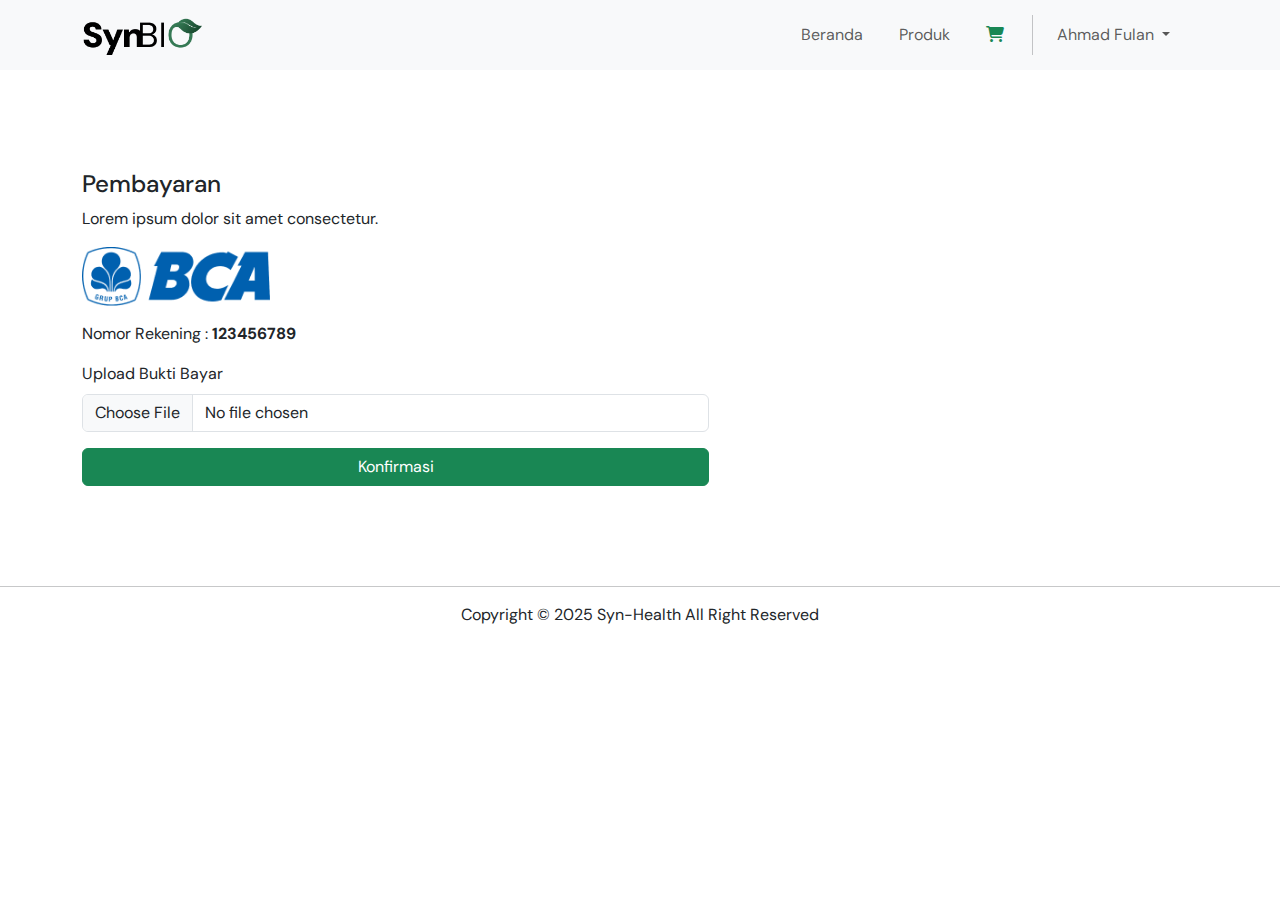
<file: paymentPage.html>
<!DOCTYPE html>
<html lang="en">

<head>
    <meta charset="UTF-8">
    <meta name="viewport" content="width=device-width, initial-scale=1.0">
    <title>Halaman Pembayaran</title>

    <!-- ini favicon -->
    <link rel="shortcut icon" href="./Assets/faficon.png" type="image/x-icon">

    <!-- bootstrap css -->
    <link rel="stylesheet" href="./css/bootstrap.min.css">

    <!-- bootstrap js -->
    <script src="./js/bootstrap.bundle.min.js"></script>

    <!-- css -->
    <link rel="stylesheet" href="./style.css">

    <!-- font awesome -->
    <link rel="stylesheet" href="https://cdnjs.cloudflare.com/ajax/libs/font-awesome/6.5.1/css/all.min.css">
</head>

<body>
    <!-- navbar -->
    <nav class="navbar navbar-expand-lg bg-body-tertiary">
        <div class="container">
            <a class="navbar-brand" href="#"><img src="./Assets/Logo.png" alt="Logo"></a>
            <button class="navbar-toggler" type="button" data-bs-toggle="collapse" data-bs-target="#navbarNavAltMarkup"
                aria-controls="navbarNavAltMarkup" aria-expanded="false" aria-label="Toggle navigation">
                <span class="navbar-toggler-icon"></span>
            </button>
            <div class="collapse navbar-collapse" id="navbarNavAltMarkup">
                <div class="navbar-nav">
                    <a class="nav-link" aria-current="page" href="./home.html">Beranda</a>
                    <a class="nav-link" href="./produkPage.html">Produk</a>
                    <a class="nav-link" href="./keranjangPage.html"><i
                            class="fa-solid fa-cart-shopping text-success"></i></a>
                    <div class="vr"></div>
                    <li class="nav-item dropdown ps-3">
                        <a class="nav-link dropdown-toggle" href="#" role="button" data-bs-toggle="dropdown"
                            aria-expanded="false">
                            Ahmad Fulan
                        </a>
                        <ul class="dropdown-menu">
                            <li><a class="dropdown-item" href="./index.html">Keluar Akun</a></li>
                        </ul>
                    </li>

                </div>
            </div>
        </div>
    </nav>
    <!--navbar -->

    <!-- payment -->
     <section id="payment">
        <div class="container">
            <div class="row">
                <div class="col">
                    <h4>Pembayaran</h4>
                </div>

                <div class="row">
                    <div class="col-lg-7">
                        <p>Lorem ipsum dolor sit amet consectetur.</p>
                        <img src="./Assets/ic-bca.png" alt="logo" class="mb-3">
                        <p>Nomor Rekening : <b>123456789</b></p>
                        <form action="successPage.html">
                            <label for="bukti-bayar" class="form-label">Upload Bukti Bayar</label>
                            <input type="file" name="bukti" id="bukti-bayar" class="form-control">

                            <input type="submit" class="btn btn-success w-100 mt-3" value="Konfirmasi">
                        </form>
                    </div>
                </div>
            </div>
        </div>
     </section>
    <!-- payment -->

    <!-- footer -->
    <footer>
        <hr>
        <p>Copyright &copy; 2025 Syn-Health All Right Reserved</p>
    </footer>
    <!-- footer -->
</body>

</html>
</file>
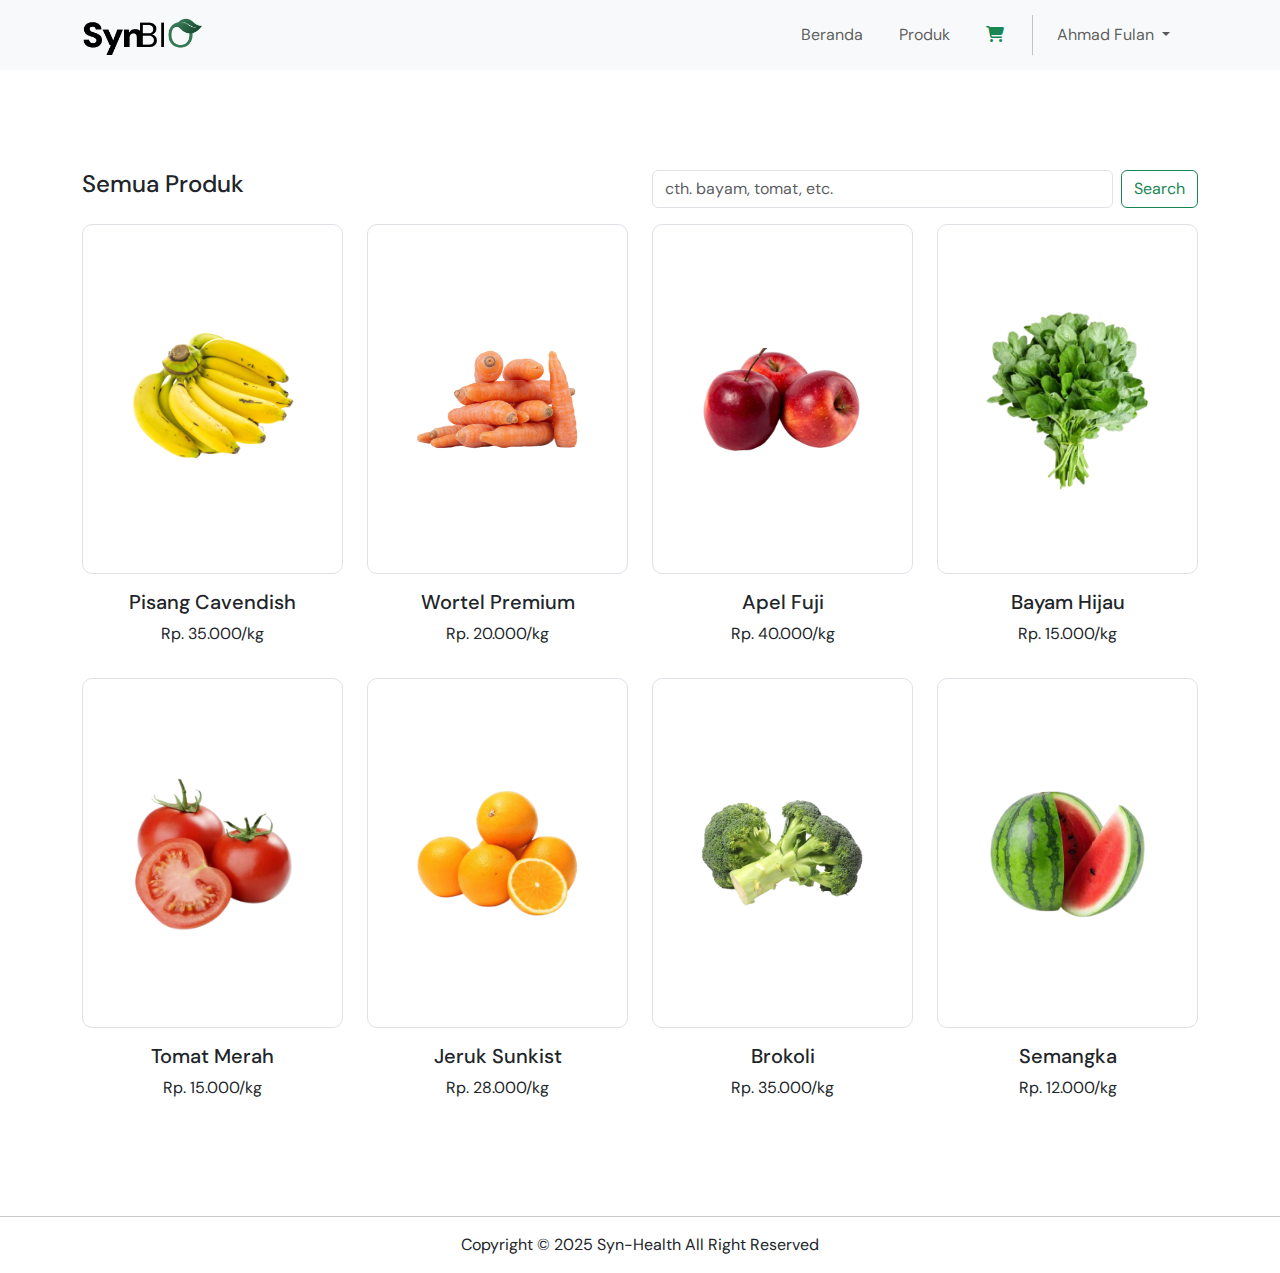
<file: produkPage.html>
<!DOCTYPE html>
<html lang="en">

<head>
    <meta charset="UTF-8">
    <meta name="viewport" content="width=device-width, initial-scale=1.0">
    <title>Halaman Produk</title>

    <!-- ini favicon -->
    <link rel="shortcut icon" href="./Assets/faficon.png" type="image/x-icon">

    <!-- bootstrap css -->
    <link rel="stylesheet" href="./css/bootstrap.min.css">

    <!-- bootstrap js -->
    <script src="./js/bootstrap.bundle.min.js"></script>

    <!-- css -->
    <link rel="stylesheet" href="./style.css">

    <!-- font awesome -->
    <link rel="stylesheet" href="https://cdnjs.cloudflare.com/ajax/libs/font-awesome/6.5.1/css/all.min.css">
</head>

<body>
    <!-- navbar -->
    <nav class="navbar navbar-expand-lg bg-body-tertiary">
        <div class="container">
            <a class="navbar-brand" href="#"><img src="./Assets/Logo.png" alt="Logo"></a>
            <button class="navbar-toggler" type="button" data-bs-toggle="collapse" data-bs-target="#navbarNavAltMarkup"
                aria-controls="navbarNavAltMarkup" aria-expanded="false" aria-label="Toggle navigation">
                <span class="navbar-toggler-icon"></span>
            </button>
            <div class="collapse navbar-collapse" id="navbarNavAltMarkup">
                <div class="navbar-nav">
                    <a class="nav-link" aria-current="page" href="./home.html">Beranda</a>
                    <a class="nav-link" href="./produkPage.html">Produk</a>
                    <a class="nav-link" href="./keranjangPage.html"><i
                            class="fa-solid fa-cart-shopping text-success"></i></a>
                    <div class="vr"></div>
                    <li class="nav-item dropdown ps-3">
                        <a class="nav-link dropdown-toggle" href="#" role="button" data-bs-toggle="dropdown"
                            aria-expanded="false">
                            Ahmad Fulan
                        </a>
                        <ul class="dropdown-menu">
                            <li><a class="dropdown-item" href="./index.html">Keluar Akun</a></li>
                        </ul>
                    </li>

                </div>
            </div>
        </div>
    </nav>
    <!--navbar -->

    <!-- produk -->
    <section id="produk">
        <div class="container">
            <div class="row">
                <div class="col-lg-6">
                    <h4>Semua Produk</h4>
                </div>
                <div class="col-lg-6">
                    <form class="d-flex" role="search">
                        <input class="form-control me-2" type="search" placeholder="cth. bayam, tomat, etc."
                            aria-label="Search">
                        <button class="btn btn-outline-success" type="submit">Search</button>
                    </form>
                </div>
            </div>

            <div class="row mt-3">
                <div class="col-lg-3">
                    <a class="card card-produk" href="./detail.html">
                        <div class="foto-produk border p-5">
                            <img src="./Assets/Produk1.png" class="card-img-top" alt="produk">
                        </div>
                        <div class="card-body text-center">
                            <h5 class="card-tittle">Pisang Cavendish</h5>
                            <p class="card-text">Rp. 35.000/kg</p>
                        </div>
                    </a>
                </div>

                <div class="col-lg-3">
                    <a class="card card-produk" href="./detail.html">
                        <div class="foto-produk border p-5">
                            <img src="./Assets/Produk2.png" class="card-img-top" alt="produk">
                        </div>
                        <div class="card-body text-center">
                            <h5 class="card-tittle">Wortel Premium</h5>
                            <p class="card-text">Rp. 20.000/kg</p>
                        </div>
                    </a>
                </div>

                <div class="col-lg-3">
                    <a class="card card-produk" href="./detail.html">
                        <div class="foto-produk border p-5">
                            <img src="./Assets/Produk3.png" class="card-img-top" alt="produk">
                        </div>
                        <div class="card-body text-center">
                            <h5 class="card-tittle">Apel Fuji</h5>
                            <p class="card-text">Rp. 40.000/kg</p>
                        </div>
                    </a>
                </div>

                <div class="col-lg-3">
                    <a class="card card-produk" href="./detail.html">
                        <div class="foto-produk border p-5">
                            <img src="./Assets/Produk4.png" class="card-img-top" alt="produk">
                        </div>
                        <div class="card-body text-center">
                            <h5 class="card-tittle">Bayam Hijau</h5>
                            <p class="card-text">Rp. 15.000/kg</p>
                        </div>
                    </a>
                </div>

            </div>

            <div class="row mt-3">
                <div class="col-lg-3">
                    <a class="card card-produk" href="./detail.html">
                        <div class="foto-produk border p-5">
                            <img src="./Assets/Produk5.png" class="card-img-top" alt="produk">
                        </div>
                        <div class="card-body text-center">
                            <h5 class="card-tittle">Tomat Merah</h5>
                            <p class="card-text">Rp. 15.000/kg</p>
                        </div>
                    </a>
                </div>

                <div class="col-lg-3">
                    <a class="card card-produk" href="./detail.html">
                        <div class="foto-produk border p-5">
                            <img src="./Assets/Produk6.png" class="card-img-top" alt="produk">
                        </div>
                        <div class="card-body text-center">
                            <h5 class="card-tittle">Jeruk Sunkist</h5>
                            <p class="card-text">Rp. 28.000/kg</p>
                        </div>
                    </a>
                </div>

                <div class="col-lg-3">
                    <a class="card card-produk" href="./detail.html">
                        <div class="foto-produk border p-5">
                            <img src="./Assets/Produk7.png" class="card-img-top" alt="produk">
                        </div>
                        <div class="card-body text-center">
                            <h5 class="card-tittle">Brokoli</h5>
                            <p class="card-text">Rp. 35.000/kg</p>
                        </div>
                    </a>
                </div>

                <div class="col-lg-3">
                    <a class="card card-produk" href="./detail.html">
                        <div class="foto-produk border p-5">
                            <img src="./Assets/Produk8.png" class="card-img-top" alt="produk">
                        </div>
                        <div class="card-body text-center">
                            <h5 class="card-tittle">Semangka</h5>
                            <p class="card-text">Rp. 12.000/kg</p>
                        </div>
                    </a>
                </div>

            </div>
        </div>
    </section>
    <!-- produk -->

    <!-- footer -->
    <footer>
        <hr>
        <p>Copyright &copy; 2025 Syn-Health All Right Reserved</p>
    </footer>
    <!-- footer -->



</body>

</html>
</file>
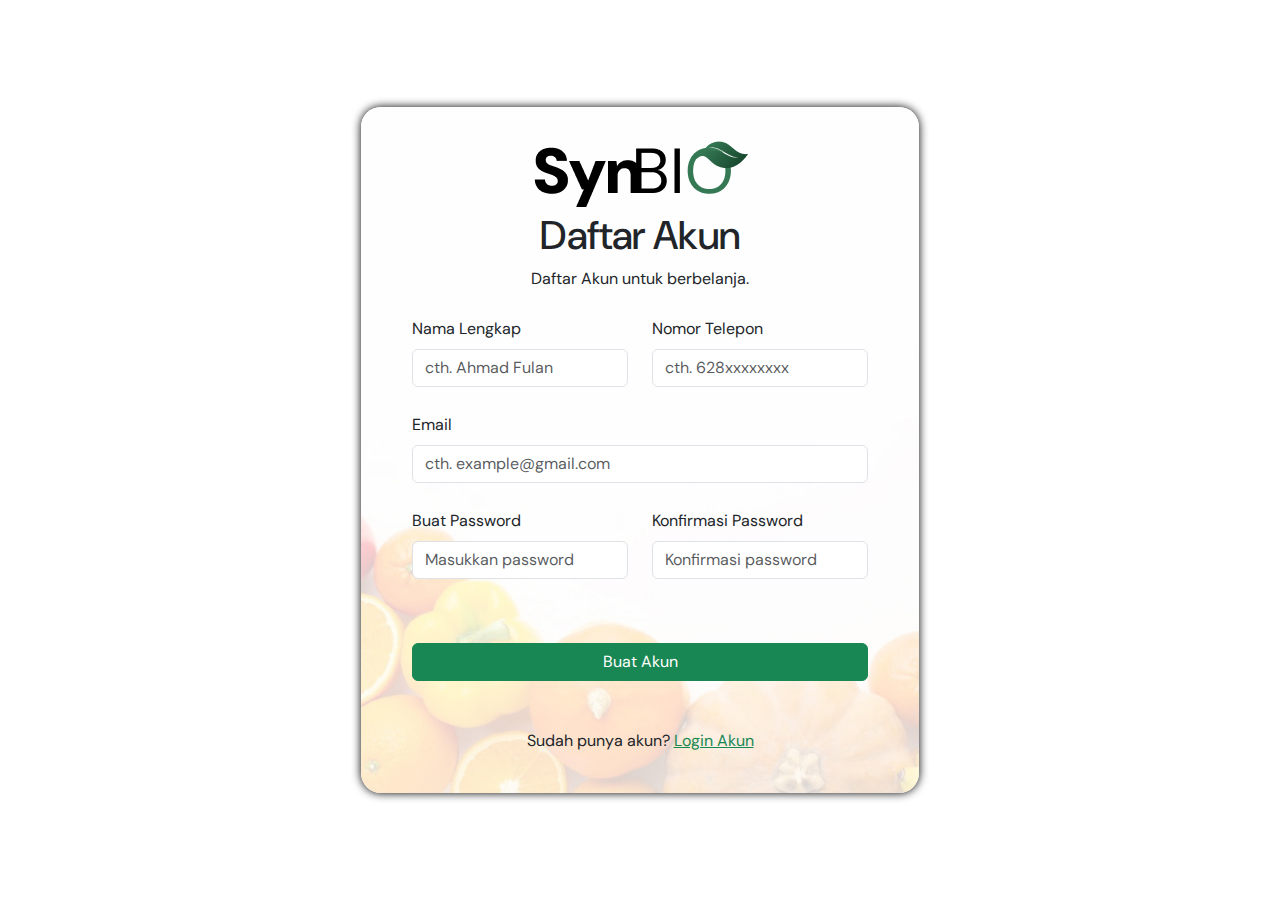
<file: registerPage.html>
<!DOCTYPE html>
<html lang="en">

<head>
    <meta charset="UTF-8">
    <meta name="viewport" content="width=device-width, initial-scale=1.0">
    <title>Halaman Register</title>

    <!-- ini favicon -->
    <link rel="shortcut icon" href="./Assets/faficon.png" type="image/x-icon">

    <!-- bootstrap css -->
    <link rel="stylesheet" href="./css/bootstrap.min.css">

    <!-- bootstrap js -->
    <script src="./js/bootstrap.bundle.min.js"></script>

    <!-- css -->
    <link rel="stylesheet" href="./style.css">

    <!-- font awesome -->
    <link rel="stylesheet" href="https://cdnjs.cloudflare.com/ajax/libs/font-awesome/6.5.1/css/all.min.css">
</head>

<body>
    <section id="register">
        <div class="container d-flex justify-content-center align-items-center min-vh-100">
            <div class="bg-register p-4">
                <div class="row">
                    <div class="col text-center">
                        <img src="./Assets/Logo.png" alt="logo">
                        <h1>Daftar Akun</h1>
                        <p>Daftar Akun untuk berbelanja.</p>

                        <!-- form -->
                        <form action="./loginPage.html">

                            <div class="row text-start mb-3">
                                <div class="col-lg-6">
                                    <label for="nama-lengkap" class="form-label">Nama Lengkap</label>
                                    <input type="text" class="form-control" name="nama-lengk" placeholder="cth. Ahmad Fulan">
                                </div>
                                <div class="col-lg-6">
                                    <label for="telepon" class="form-label">Nomor Telepon</label>
                                    <input type="text" class="form-control" name="telepon" placeholder="cth. 628xxxxxxxx">
                                </div>
                            </div>


                            <div class="row text-start mb-3">
                                <div class="col">
                                    <label for="email" class="form-label">Email</label>
                                    <input type="email" class="form-control" name="email" placeholder="cth. example@gmail.com">
                                </div>
                            </div>

                            <div class="row text-start mb-3">
                                <div class="col-lg-6">
                                    <label for="password" class="form-label">Buat Password</label>
                                    <input type="password" class="form-control" name="password" placeholder="Masukkan password">
                                </div>
                                <div class="col-lg-6">
                                    <label for="Konfirmasi-password" class="form-label">Konfirmasi Password</label>
                                    <input type="password" class="form-control" name="password" placeholder="Konfirmasi password">
                                </div>
                            </div>

                            <input type="submit" class="btn btn-success w-100 mt-5" value="Buat Akun">
                            <p class="mt-5">Sudah punya akun? <a href="./loginPage.html" class="text-success">Login
                                    Akun</a></p>

                        </form>

                        <!-- form -->
                    </div>
                </div>
            </div>
        </div>
    </section>
</body>

</html>
</file>
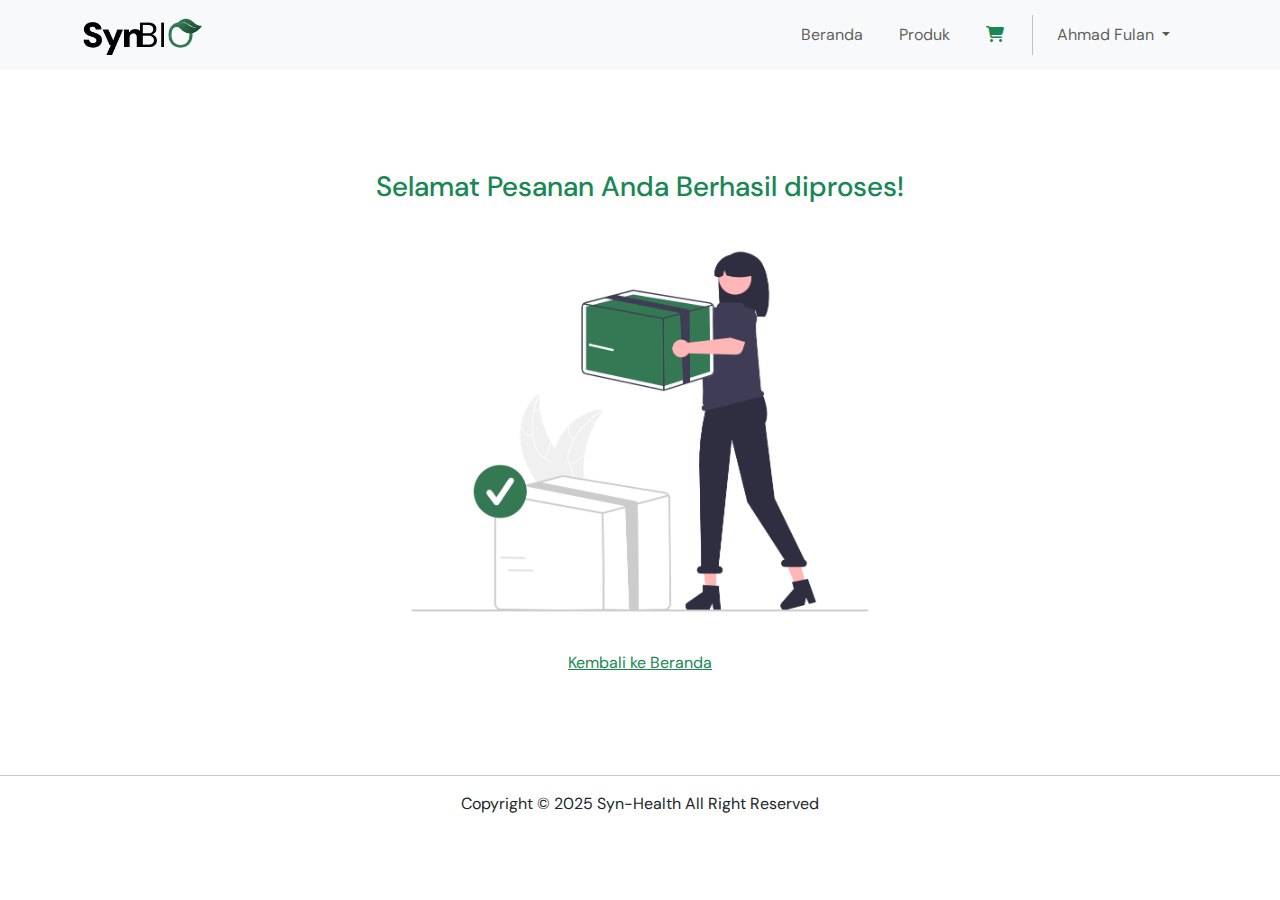
<file: successPage.html>
<!DOCTYPE html>
<html lang="en">

<head>
    <meta charset="UTF-8">
    <meta name="viewport" content="width=device-width, initial-scale=1.0">
    <title>Pesanan Berhasil!</title>

    <!-- ini favicon -->
    <link rel="shortcut icon" href="./Assets/faficon.png" type="image/x-icon">

    <!-- bootstrap css -->
    <link rel="stylesheet" href="./css/bootstrap.min.css">

    <!-- bootstrap js -->
    <script src="./js/bootstrap.bundle.min.js"></script>

    <!-- css -->
    <link rel="stylesheet" href="./style.css">

    <!-- font awesome -->
    <link rel="stylesheet" href="https://cdnjs.cloudflare.com/ajax/libs/font-awesome/6.5.1/css/all.min.css">
</head>

<body>
    <!-- navbar -->
    <nav class="navbar navbar-expand-lg bg-body-tertiary">
        <div class="container">
            <a class="navbar-brand" href="#"><img src="./Assets/Logo.png" alt="Logo"></a>
            <button class="navbar-toggler" type="button" data-bs-toggle="collapse" data-bs-target="#navbarNavAltMarkup"
                aria-controls="navbarNavAltMarkup" aria-expanded="false" aria-label="Toggle navigation">
                <span class="navbar-toggler-icon"></span>
            </button>
            <div class="collapse navbar-collapse" id="navbarNavAltMarkup">
                <div class="navbar-nav">
                    <a class="nav-link" aria-current="page" href="./home.html">Beranda</a>
                    <a class="nav-link" href="./produkPage.html">Produk</a>
                    <a class="nav-link" href="./keranjangPage.html"><i
                            class="fa-solid fa-cart-shopping text-success"></i></a>
                    <div class="vr"></div>
                    <li class="nav-item dropdown ps-3">
                        <a class="nav-link dropdown-toggle" href="#" role="button" data-bs-toggle="dropdown"
                            aria-expanded="false">
                            Ahmad Fulan
                        </a>
                        <ul class="dropdown-menu">
                            <li><a class="dropdown-item" href="./index.html">Keluar Akun</a></li>
                        </ul>
                    </li>

                </div>
            </div>
        </div>
    </nav>
    <!--navbar -->

    <!-- success -->
    <section id="success">
        <div class="container">
            <div class="row text-center">
                <div class="col">
                    <h3 class="text-success">Selamat Pesanan Anda Berhasil diproses!</h3>
                    <img src="./Assets/img-success.png" alt="">                    
                </div>
                <a class="text-success" href="./home.html">Kembali ke Beranda</a>
            </div>
        </div>
    </section>
    <!-- success -->

    <!-- footer -->
    <footer>
        <hr>
        <p>Copyright &copy; 2025 Syn-Health All Right Reserved</p>
    </footer>
    <!-- footer -->
</body>

</html>
</file>
<file: style.css>
@import url('https://fonts.googleapis.com/css2?family=DM+Sans:ital,opsz,wght@0,9..40,100..1000;1,9..40,100..1000&display=swap');

/* sementara */
body {
    /* margin-bottom: 500px; */
}

* {
    font-family: dm sans;
}

/* navbar */
.navbar .navbar-brand img {
    width: 120px;
}

.navbar .navbar-nav {
    margin-left: auto;
}

.navbar .navbar-nav .nav-link {
    margin-right: 20px;
}

.navbar .navbar-nav .btn {
    width: 120px;
}

/* navbar */

/* hero */
#hero {
    background-image: url(./Assets/banner.jpg);
    background-size: cover;
    height: 600px;
    color: white;
    display: flex;
    align-items: center;
}

#hero .konten-hero h1 {
    font-size: 60px;
}

/* hero */

/* produk */
#produk {
    margin-top: 100px;
}

#produk .more {
    text-decoration: none;
    color: black;
    display: flex;
    justify-content: end;
    align-items: center;
}

#produk .card-produk {
    text-decoration: none;
    border: none;
}

#produk .card-produk .foto-produk {
    height: 350px;
    display: flex;
    align-items: center;
    border-radius: 10px;
}

/* produk */

/* cta */
#cta {
    margin-top: 100px;
    color: white;
}

#cta .bg-cta {
    background-image: url(./Assets/Gambar1.jpg);
    background-size: cover;
    height: 500px;
    border-radius: 20px;
    display: flex;
    align-items: center;
    justify-content: center;
}

#cta h1 {
    font-size: 50px;
}

/* cta */

/* Login */
#login .bg-login {
    display: flex;
    justify-content: center;
    text-align: center;
    align-items: center;
    width: 40%;
    border-radius: 20px;
    background-image: url(./Assets/Login.jpg);
    background-size: cover;
    background-repeat: no-repeat;
    background-position: 0;
    box-shadow: 0px 0px 10px rgba(0, 0, 0, 204);
}

#login .custom-width {
    width: 400px;
}

#login form .form-label {
    padding-top: 10px;
}

#login img {
    width: 120px;
    margin-bottom: 20px;
}

/* Login */

/* register */
#register .bg-register {
    display: flex;
    justify-content: center;
    text-align: center;
    align-items: center;
    width: 50%;
    border-radius: 20px;
    background-image: url(./Assets/Register.jpg);
    background-size: cover;
    background-repeat: no-repeat;
    background-position: 0;
    box-shadow: 0px 0px 10px rgba(0, 0, 0, 204);
}

#register form label {
    padding-top: 10px;
}

#registeri img {
    width: 120px;
    margin-bottom: 10px;
}

/* register */

/* detail produk */
#detail {
    margin-top: 100px;
}

.foto-produk {
    height: 350px;
    display: flex;
    align-items: center;
    border-radius: 10px;
    justify-content: center;
}

/* detail produk */

/* keranjang */
#keranjang {
    margin-top: 100px;
}

#keranjang .foto-produk {
    height: 250px;
    display: flex;
    align-items: center;
    justify-content: center;
    padding: 20px;
}

/* keranjang */

/* order */
#order {
    margin-top: 100px;
}

#order .foto-produk {
    height: 250px;
    display: flex;
    align-items: center;
    justify-content: center;
    padding: 20px;
}

/* order */

/* payment */
#payment {
    margin-top: 100px;
}

#payment img {
    width: 30%;
}

/* payment */

/* success */
#success {
    margin-top: 100px;
}

#success img {
    width: 50%;
}

/* success */

/* footer */
footer {
    margin-top: 100px;
    text-align: center;
}

/* footer */

/* mobile style */
@media (max-width: 768px) {

    /* navbar */
    .navbar .navbar-nav {
        text-align: center;
    }


    .navbar .navbar-nav .btn {
        width: 120px;
        margin: auto;
    }

    .navbar .navbar-nav .dropdown {
        margin-left: 0;
    }

    .navbar .navbar-nav .vr {
        display: none;
    }

    /* navbar */

    /* Login */
    #login .bg-login {
        width: 100%;
    }

    #login .custom-width {
        width: 100%;
    }

    /* Login */

    /* register */
    #register .bg-register {
        width: 100%;
    }

    /* register */

    /* mobile style */
</file>
